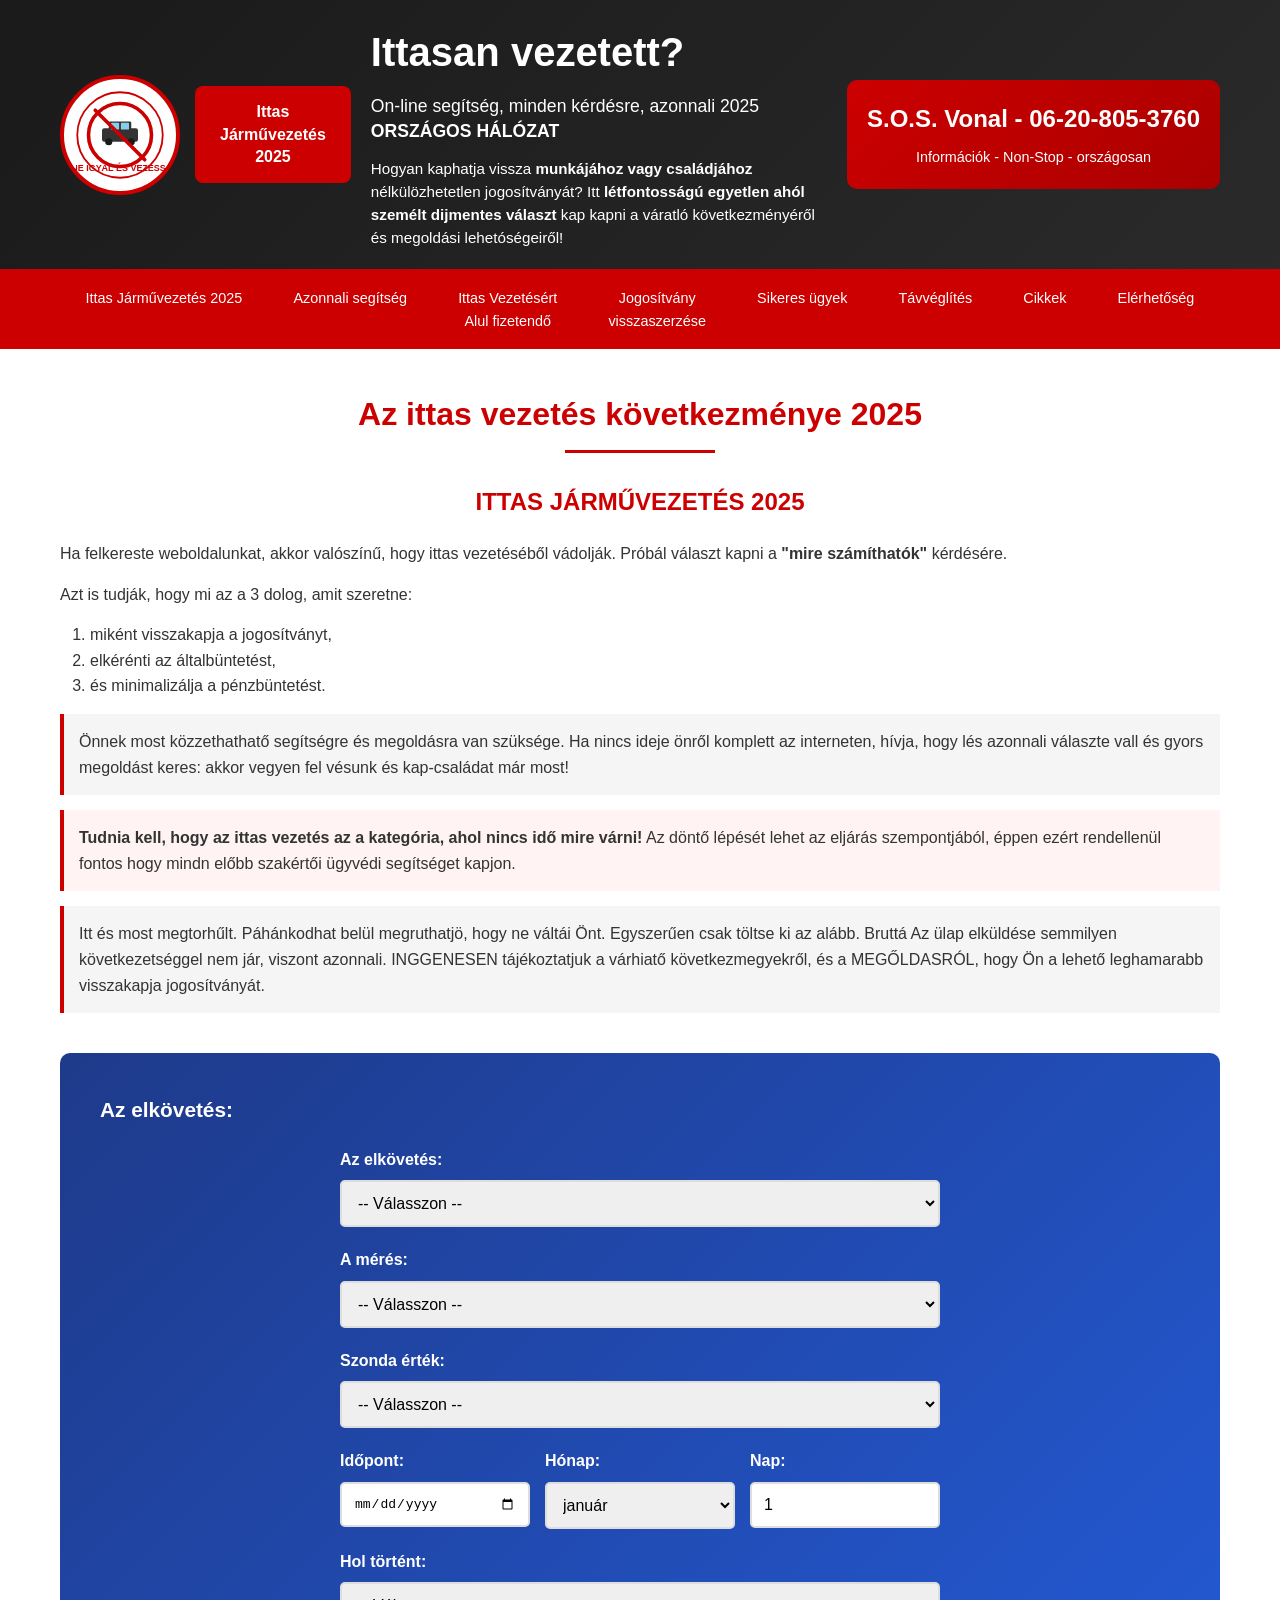
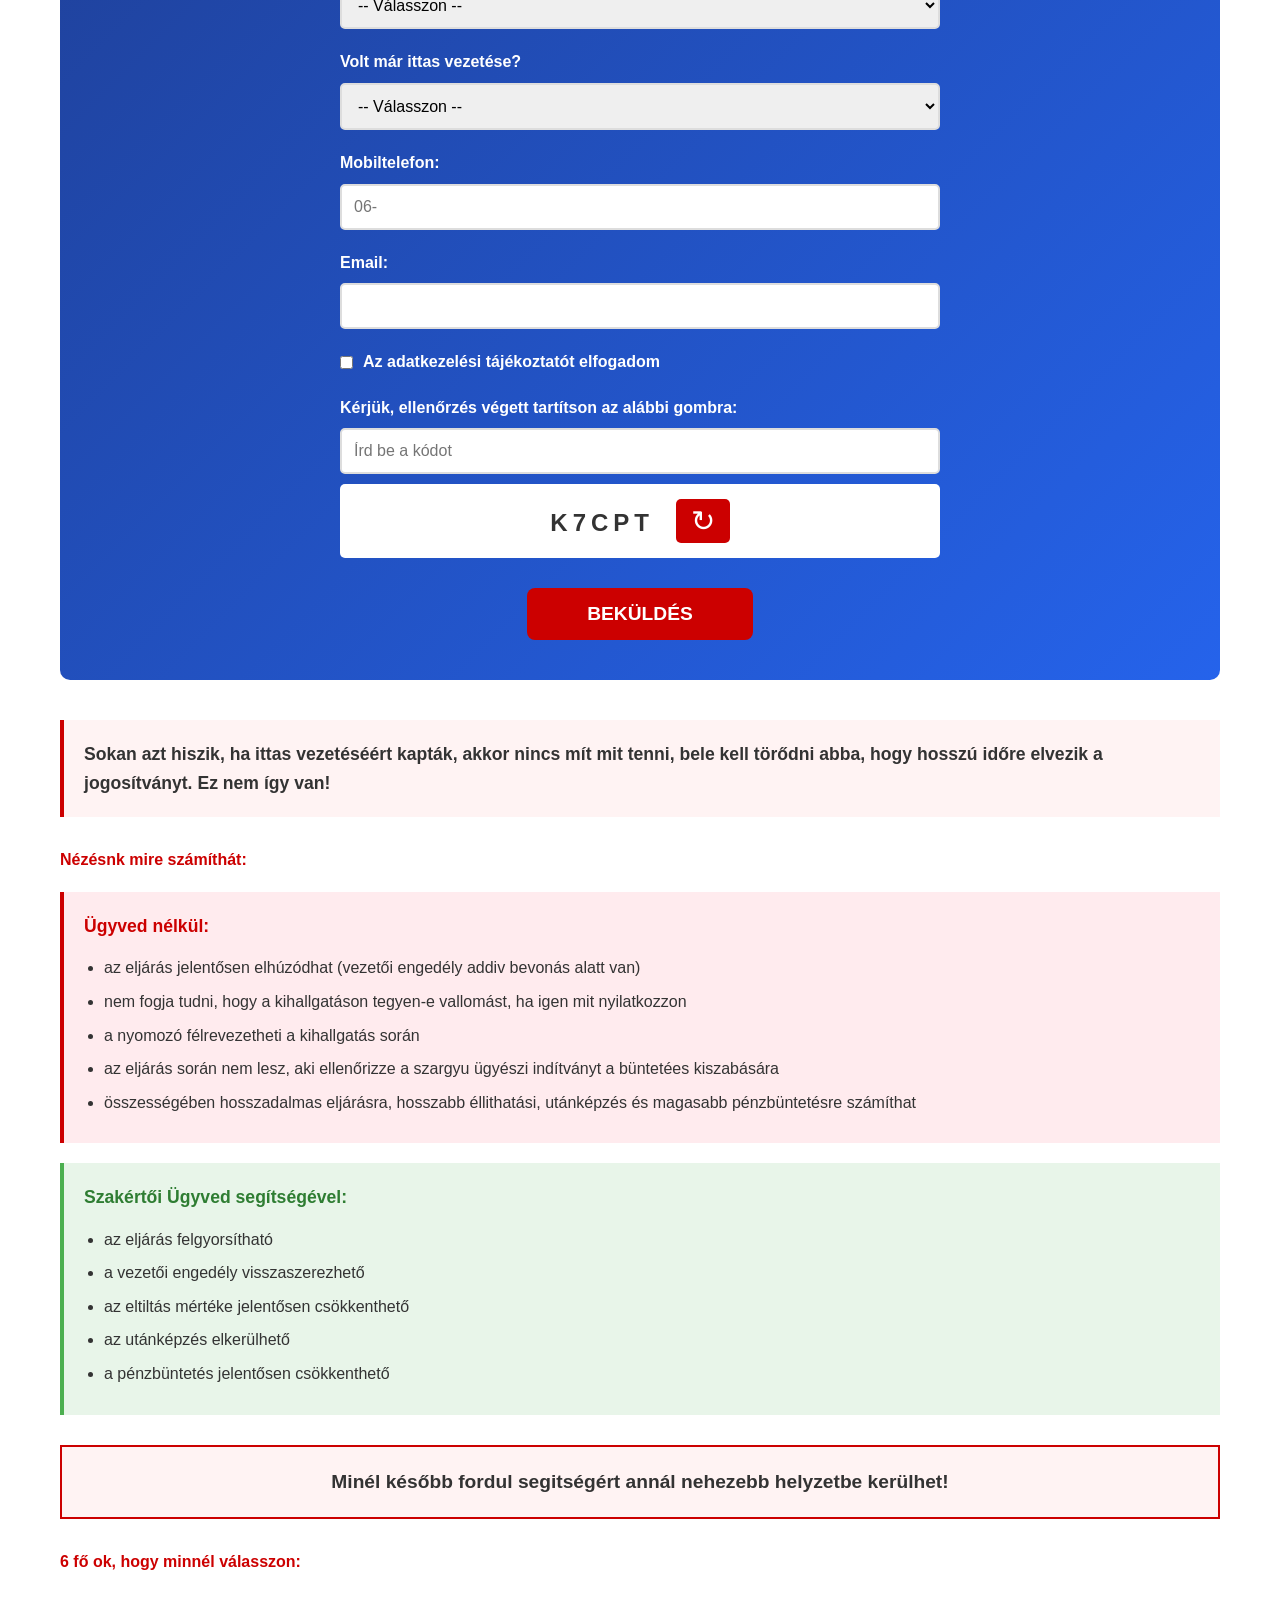
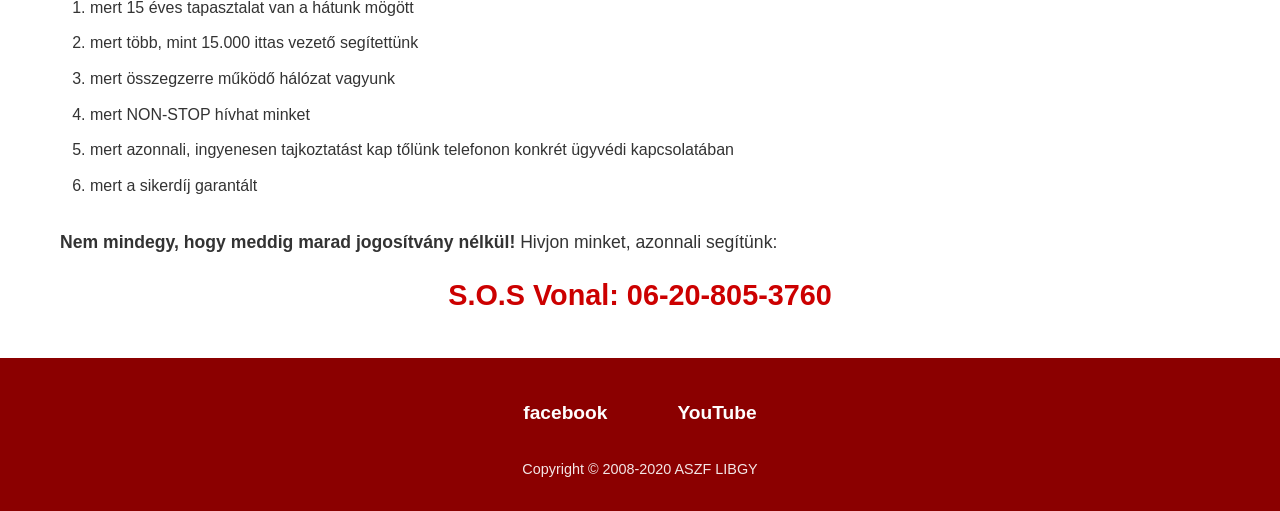
<file: awareness_website/index.html>
<!DOCTYPE html>
<html lang="hu">
<head>
    <meta charset="UTF-8">
    <meta name="viewport" content="width=device-width, initial-scale=1.0">
    <meta name="description" content="Ittasan vezetett? On-line segítség, minden kérdésre, azonnali 2025 ORSZÁGOS HÁLÓZAT">
    <title>Ittasan vezetett? - Azonnali segítség</title>
    <link rel="stylesheet" href="styles.css">
</head>
<body>
    <!-- Header Section -->
    <header class="main-header">
        <div class="container">
            <div class="header-content">
                <div class="logo-section">
                    <div class="logo-circle">
                        <img src="assets/logo.svg" alt="Ittasvezetes Logo" class="logo-img">
                    </div>
                    <div class="header-button">
                        <span class="button-text">Ittas<br>Járművezetés<br>2025</span>
                    </div>
                </div>
                <div class="header-info">
                    <h1>Ittasan vezetett?</h1>
                    <p class="subtitle">On-line segítség, minden kérdésre, azonnali 2025<br>
                    <strong>ORSZÁGOS HÁLÓZAT</strong></p>
                    <p class="description">
                        Hogyan kaphatja vissza <strong>munkájához vagy családjához</strong> nélkülözhetetlen jogosítványát? Itt <strong>létfontosságú egyetlen ahól személt dijmentes választ</strong> kap kapni a váratló következményéről és megoldási lehetóségeiről!
                    </p>
                </div>
                <div class="contact-box">
                    <div class="sos-phone">S.O.S. Vonal - 06-20-805-3760</div>
                    <div class="sos-info">Információk - Non-Stop - országosan</div>
                </div>
            </div>
        </div>
    </header>

    <!-- Navigation Menu -->
    <nav class="main-nav">
        <div class="container">
            <ul class="nav-menu">
                <li><a href="#jarmuvezetes">Ittas Járművezetés 2025</a></li>
                <li><a href="#azonnali">Azonnali segítség</a></li>
                <li><a href="#vezetes">Ittas Vezetésért<br>Alul fizetendő</a></li>
                <li><a href="#jogositvany">Jogosítvány<br>visszaszerzése</a></li>
                <li><a href="#sikeres">Sikeres ügyek</a></li>
                <li><a href="#tavveglites">Távvéglítés</a></li>
                <li><a href="#cikkek">Cikkek</a></li>
                <li><a href="#elerhetoseg">Elérhetőség</a></li>
            </ul>
        </div>
    </nav>

    <!-- Main Content -->
    <main class="main-content">
        <div class="container">
            <h2 class="main-title">Az ittas vezetés következménye 2025</h2>
            <div class="title-underline"></div>

            <section class="info-section">
                <h3 class="section-title">ITTAS JÁRMŰVEZETÉS 2025</h3>

                <p class="intro-text">
                    Ha felkereste weboldalunkat, akkor valószínű, hogy ittas vezetéséből vádolják. Próbál választ kapni a
                    <strong>"mire számíthatók"</strong> kérdésére.
                </p>

                <p>Azt is tudják, hogy mi az a 3 dolog, amit szeretne:</p>
                <ol class="main-list">
                    <li>miként visszakapja a jogosítványt,</li>
                    <li>elkérénti az általbüntetést,</li>
                    <li>és minimalizálja a pénzbüntetést.</li>
                </ol>

                <p class="important-note">
                    Önnek most közzethathatő segítségre és megoldásra van szüksége. Ha nincs ideje önről komplett az interneten,
                    hívja, hogy lés azonnali választe vall és gyors megoldást keres: akkor vegyen fel vésunk és kap-családat már most!
                </p>

                <p class="warning-text">
                    <strong>Tudnia kell, hogy az ittas vezetés az a kategória, ahol nincs idő mire várni!</strong>
                    Az döntő lépését lehet az eljárás szempontjából, éppen ezért rendellenül fontos hogy
                    mindn előbb szakértői ügyvédi segítséget kapjon.
                </p>

                <p class="decision-text">
                    Itt és most megtorhűlt. Páhánkodhat belül megruthatjö, hogy ne váltái Önt. Egyszerűen csak töltse ki az alább. Bruttá Az ülap elküldése semmilyen következetséggel nem jár, viszont azonnali. INGGENESEN tájékoztatjuk a várhiatő következmegyekről, és a MEGŐLDASRÓL, hogy Ön a lehető leghamarabb visszakapja jogosítványát.
                </p>
            </section>

            <!-- Contact Form -->
            <section class="form-section">
                <h3 class="form-title">Az elkövetés:</h3>

                <form id="contactForm" class="contact-form">
                    <div class="form-group">
                        <label for="offense">Az elkövetés:</label>
                        <select id="offense" name="offense" required>
                            <option value="">-- Válasszon --</option>
                            <option value="baleset-nelkul">Baleset nélkül</option>
                            <option value="balesettel">Balesettel</option>
                        </select>
                    </div>

                    <div class="form-group">
                        <label for="measurement">A mérés:</label>
                        <select id="measurement" name="measurement" required>
                            <option value="">-- Válasszon --</option>
                            <option value="szondaztatas">Szondáztatás</option>
                            <option value="vervizsgalat">Vérvizsgálat</option>
                            <option value="megtagadtam">Megtagadtam</option>
                        </select>
                    </div>

                    <div class="form-group">
                        <label for="rating">Szonda érték:</label>
                        <select id="rating" name="rating" required>
                            <option value="">-- Válasszon --</option>
                            <option value="0-0.5">0 - 0.5 mg/l</option>
                            <option value="0.5-0.8">0.5 - 0.8 mg/l</option>
                            <option value="0.8-1.2">0.8 - 1.2 mg/l</option>
                            <option value="1.2+">1.2+ mg/l</option>
                        </select>
                    </div>

                    <div class="form-row">
                        <div class="form-group half">
                            <label for="date">Időpont:</label>
                            <input type="date" id="date" name="date" required>
                        </div>
                        <div class="form-group half">
                            <label for="month">Hónap:</label>
                            <select id="month" name="month" required>
                                <option value="">január</option>
                                <option value="february">február</option>
                                <option value="march">március</option>
                                <option value="april">április</option>
                                <option value="may">május</option>
                                <option value="june">június</option>
                                <option value="july">július</option>
                                <option value="august">augusztus</option>
                                <option value="september">szeptember</option>
                                <option value="october">október</option>
                                <option value="november">november</option>
                                <option value="december">december</option>
                            </select>
                        </div>
                        <div class="form-group half">
                            <label for="day">Nap:</label>
                            <input type="number" id="day" name="day" min="1" max="31" value="1" required>
                        </div>
                    </div>

                    <div class="form-group">
                        <label for="location">Hol történt:</label>
                        <select id="location" name="location" required>
                            <option value="">-- Válasszon --</option>
                            <option value="budapest">Budapest</option>
                            <option value="pest">Pest megye</option>
                            <option value="other">Vidék</option>
                        </select>
                    </div>

                    <div class="form-group">
                        <label for="previous">Volt már ittas vezetése?</label>
                        <select id="previous" name="previous" required>
                            <option value="">-- Válasszon --</option>
                            <option value="nem">Nem</option>
                            <option value="igen">Igen</option>
                        </select>
                    </div>

                    <div class="form-group">
                        <label for="phone">Mobiltelefon:</label>
                        <input type="tel" id="phone" name="phone" placeholder="06-" required>
                    </div>

                    <div class="form-group">
                        <label for="email">Email:</label>
                        <input type="email" id="email" name="email" required>
                    </div>

                    <div class="form-group checkbox-group">
                        <label>
                            <input type="checkbox" id="consent" name="consent" required>
                            Az adatkezelési tájékoztatót elfogadom
                        </label>
                    </div>

                    <div class="form-group">
                        <label for="captcha">Kérjük, ellenőrzés végett tartítson az alábbi gombra:</label>
                        <input type="text" id="captcha" name="captcha" placeholder="Írd be a kódot" required>
                        <div class="captcha-box">
                            <span id="captchaCode">5A7K9</span>
                        </div>
                    </div>

                    <div class="form-submit">
                        <button type="submit" class="submit-btn">BEKÜLDÉS</button>
                    </div>
                </form>
            </section>

            <!-- Warning Section -->
            <section class="warning-section">
                <p class="warning-header">
                    <strong>Sokan azt hiszik, ha ittas vezetéséért kapták, akkor nincs mít mit tenni,
                    bele kell törődni abba, hogy hosszú időre elvezik a jogosítványt. Ez nem így van!</strong>
                </p>

                <h4 class="list-title">Nézésnk mire számíthát:</h4>

                <div class="consequences-box">
                    <h5>Ügyved nélkül:</h5>
                    <ul>
                        <li>az eljárás jelentősen elhúzódhat (vezetői engedély addiv bevonás alatt van)</li>
                        <li>nem fogja tudni, hogy a kihallgatáson tegyen-e vallomást, ha igen mit nyilatkozzon</li>
                        <li>a nyomozó félrevezetheti a kihallgatás során</li>
                        <li>az eljárás során nem lesz, aki ellenőrizze a szargyu ügyészi indítványt a büntetées kiszabására</li>
                        <li>összességében hosszadalmas eljárásra, hosszabb éllithatási, utánképzés és magasabb pénzbüntetésre számíthat</li>
                    </ul>
                </div>

                <div class="consequences-box specialized">
                    <h5>Szakértői Ügyved segítségével:</h5>
                    <ul>
                        <li>az eljárás felgyorsítható</li>
                        <li>a vezetői engedély visszaszerezhető</li>
                        <li>az eltiltás mértéke jelentősen csökkenthető</li>
                        <li>az utánképzés elkerülhető</li>
                        <li>a pénzbüntetés jelentősen csökkenthető</li>
                    </ul>
                </div>

                <p class="final-warning">
                    <strong>Minél később fordul segitségért annál nehezebb helyzetbe kerülhet!</strong>
                </p>

                <h4 class="reasons-title">6 fő ok, hogy minnél válasszon:</h4>
                <ol class="reasons-list">
                    <li>mert 15 éves tapasztalat van a hátunk mögött</li>
                    <li>mert több, mint 15.000 ittas vezető segítettünk</li>
                    <li>mert összegzerre működő hálózat vagyunk</li>
                    <li>mert NON-STOP hívhat minket</li>
                    <li>mert azonnali, ingyenesen tajkoztatást kap tőlünk telefonon konkrét ügyvédi kapcsolatában</li>
                    <li>mert a sikerdíj garantált</li>
                </ol>

                <p class="final-note">
                    <strong>Nem mindegy, hogy meddig marad jogosítvány nélkül!</strong> Hivjon minket, azonnali segítünk:
                </p>
                <p class="phone-number">S.O.S Vonal: 06-20-805-3760</p>
            </section>
        </div>
    </main>

    <!-- Footer -->
    <footer class="main-footer">
        <div class="container">
            <div class="social-media">
                <a href="#" class="social-link facebook">facebook</a>
                <a href="#" class="social-link youtube">YouTube</a>
            </div>
            <p class="copyright">Copyright © 2008-2020 ASZF LIBGY</p>
        </div>
    </footer>

    <script src="script.js"></script>
</body>
</html>
</file>
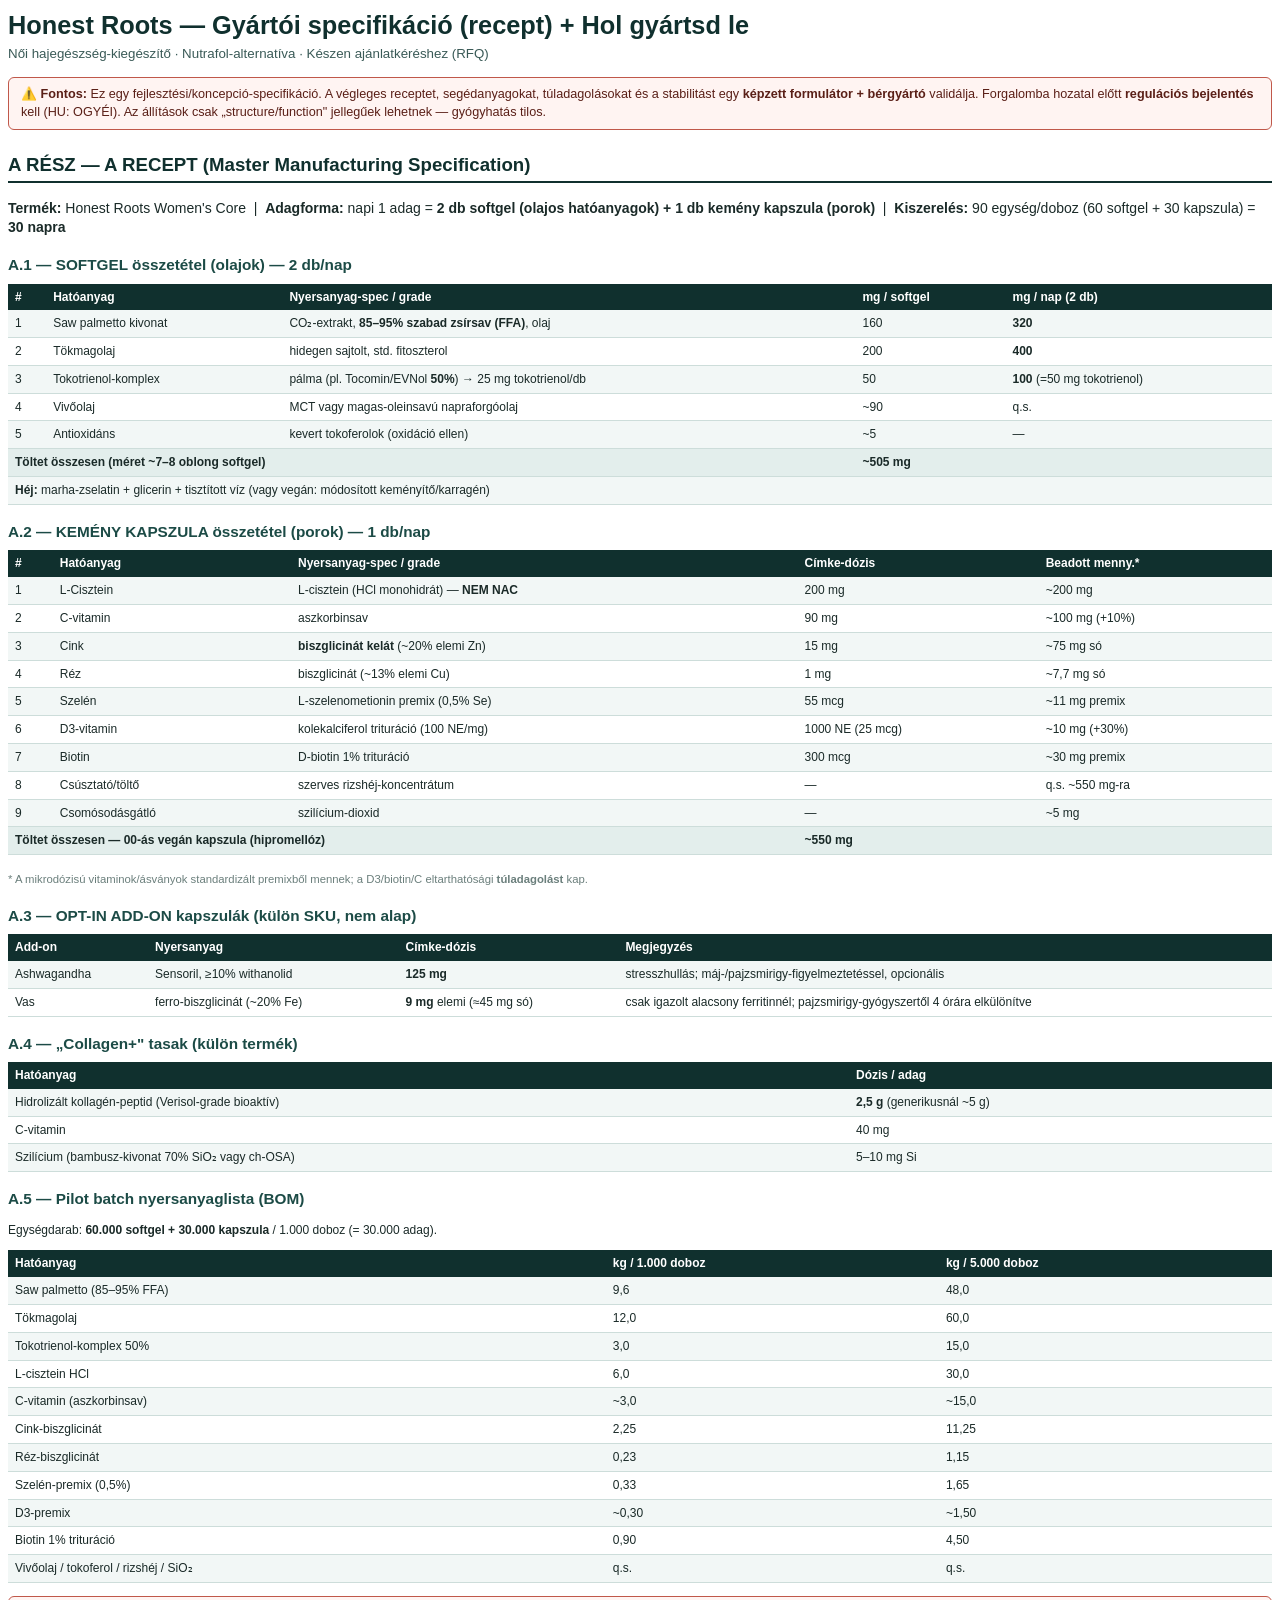
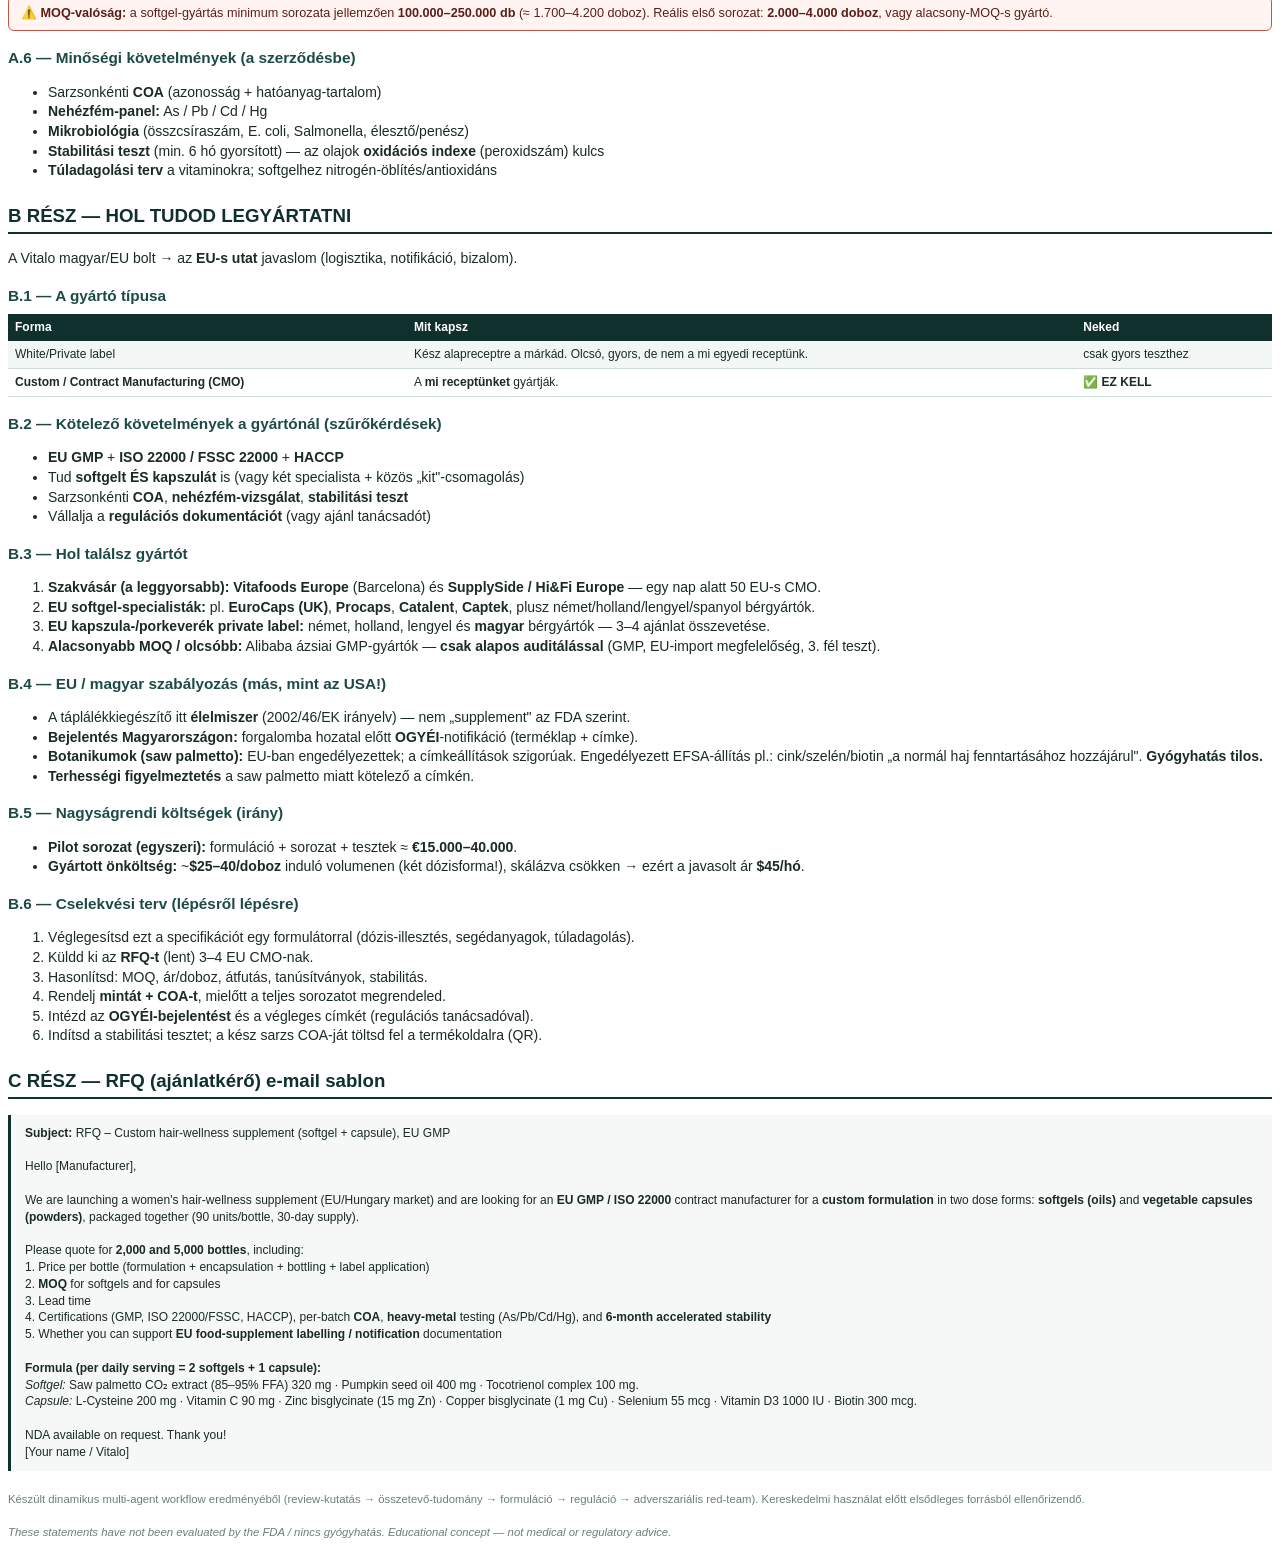
<file: honest_roots_recept.html>
<!DOCTYPE html>
<html lang="hu">
<head>
<meta charset="UTF-8">
<style>
  @page { margin: 1.6cm; }
  body { font-family: 'Liberation Sans', Arial, sans-serif; font-size: 10.5pt; color: #1a2a28; line-height: 1.4; }
  h1 { font-size: 19pt; color: #10302e; margin: 0 0 2px 0; }
  h2 { font-size: 14pt; color: #10302e; border-bottom: 2px solid #10302e; padding-bottom: 3px; margin-top: 22px; }
  h3 { font-size: 11.5pt; color: #1c4b46; margin-top: 16px; margin-bottom: 4px; }
  .sub { color: #3a5a57; font-size: 10pt; margin: 0 0 10px 0; }
  .warn { background: #fff4f2; border: 1px solid #c0584a; color: #5a1f17; padding: 8px 12px; border-radius: 6px; font-size: 9.5pt; }
  table { border-collapse: collapse; width: 100%; margin: 8px 0; font-size: 9pt; }
  th { background: #10302e; color: #fff; text-align: left; padding: 5px 7px; }
  td { border-bottom: 1px solid #cdddda; padding: 5px 7px; vertical-align: top; }
  tr:nth-child(even) td { background: #f2f7f6; }
  .tot td { font-weight: bold; background: #e3eeec !important; }
  code, .mono { font-family: 'Liberation Mono', monospace; font-size: 9pt; }
  .email { background: #f6f8f8; border-left: 3px solid #10302e; padding: 10px 14px; font-size: 9pt; }
  small { color: #6b7f7c; font-size: 8.5pt; }
  .disc { font-style: italic; color: #5a1f17; }
</style>
</head>
<body>

<h1>Honest Roots — Gyártói specifikáció (recept) + Hol gyártsd le</h1>
<p class="sub">Női hajegészség-kiegészítő · Nutrafol-alternatíva · Készen ajánlatkéréshez (RFQ)</p>

<p class="warn"><b>⚠️ Fontos:</b> Ez egy fejlesztési/koncepció-specifikáció. A végleges receptet, segédanyagokat, túladagolásokat és a stabilitást egy <b>képzett formulátor + bérgyártó</b> validálja. Forgalomba hozatal előtt <b>regulációs bejelentés</b> kell (HU: OGYÉI). Az állítások csak „structure/function" jellegűek lehetnek — gyógyhatás tilos.</p>

<h2>A RÉSZ — A RECEPT (Master Manufacturing Specification)</h2>
<p><b>Termék:</b> Honest Roots Women's Core &nbsp;|&nbsp; <b>Adagforma:</b> napi 1 adag = <b>2 db softgel (olajos hatóanyagok) + 1 db kemény kapszula (porok)</b> &nbsp;|&nbsp; <b>Kiszerelés:</b> 90 egység/doboz (60 softgel + 30 kapszula) = <b>30 napra</b></p>

<h3>A.1 — SOFTGEL összetétel (olajok) — 2 db/nap</h3>
<table>
<tr><th>#</th><th>Hatóanyag</th><th>Nyersanyag-spec / grade</th><th>mg / softgel</th><th>mg / nap (2 db)</th></tr>
<tr><td>1</td><td>Saw palmetto kivonat</td><td>CO₂-extrakt, <b>85–95% szabad zsírsav (FFA)</b>, olaj</td><td>160</td><td><b>320</b></td></tr>
<tr><td>2</td><td>Tökmagolaj</td><td>hidegen sajtolt, std. fitoszterol</td><td>200</td><td><b>400</b></td></tr>
<tr><td>3</td><td>Tokotrienol-komplex</td><td>pálma (pl. Tocomin/EVNol <b>50%</b>) → 25 mg tokotrienol/db</td><td>50</td><td><b>100</b> (=50 mg tokotrienol)</td></tr>
<tr><td>4</td><td>Vivőolaj</td><td>MCT vagy magas-oleinsavú napraforgóolaj</td><td>~90</td><td>q.s.</td></tr>
<tr><td>5</td><td>Antioxidáns</td><td>kevert tokoferolok (oxidáció ellen)</td><td>~5</td><td>—</td></tr>
<tr class="tot"><td colspan="3">Töltet összesen (méret ~7–8 oblong softgel)</td><td>~505 mg</td><td></td></tr>
<tr><td colspan="5"><b>Héj:</b> marha-zselatin + glicerin + tisztított víz (vagy vegán: módosított keményítő/karragén)</td></tr>
</table>

<h3>A.2 — KEMÉNY KAPSZULA összetétel (porok) — 1 db/nap</h3>
<table>
<tr><th>#</th><th>Hatóanyag</th><th>Nyersanyag-spec / grade</th><th>Címke-dózis</th><th>Beadott menny.*</th></tr>
<tr><td>1</td><td>L-Cisztein</td><td>L-cisztein (HCl monohidrát) — <b>NEM NAC</b></td><td>200 mg</td><td>~200 mg</td></tr>
<tr><td>2</td><td>C-vitamin</td><td>aszkorbinsav</td><td>90 mg</td><td>~100 mg (+10%)</td></tr>
<tr><td>3</td><td>Cink</td><td><b>biszglicinát kelát</b> (~20% elemi Zn)</td><td>15 mg</td><td>~75 mg só</td></tr>
<tr><td>4</td><td>Réz</td><td>biszglicinát (~13% elemi Cu)</td><td>1 mg</td><td>~7,7 mg só</td></tr>
<tr><td>5</td><td>Szelén</td><td>L-szelenometionin premix (0,5% Se)</td><td>55 mcg</td><td>~11 mg premix</td></tr>
<tr><td>6</td><td>D3-vitamin</td><td>kolekalciferol trituráció (100 NE/mg)</td><td>1000 NE (25 mcg)</td><td>~10 mg (+30%)</td></tr>
<tr><td>7</td><td>Biotin</td><td>D-biotin 1% trituráció</td><td>300 mcg</td><td>~30 mg premix</td></tr>
<tr><td>8</td><td>Csúsztató/töltő</td><td>szerves rizshéj-koncentrátum</td><td>—</td><td>q.s. ~550 mg-ra</td></tr>
<tr><td>9</td><td>Csomósodásgátló</td><td>szilícium-dioxid</td><td>—</td><td>~5 mg</td></tr>
<tr class="tot"><td colspan="3">Töltet összesen — 00-ás <b>vegán kapszula (hipromellóz)</b></td><td colspan="2">~550 mg</td></tr>
</table>
<p><small>* A mikrodózisú vitaminok/ásványok standardizált premixből mennek; a D3/biotin/C eltarthatósági <b>túladagolást</b> kap.</small></p>

<h3>A.3 — OPT-IN ADD-ON kapszulák (külön SKU, nem alap)</h3>
<table>
<tr><th>Add-on</th><th>Nyersanyag</th><th>Címke-dózis</th><th>Megjegyzés</th></tr>
<tr><td>Ashwagandha</td><td>Sensoril, ≥10% withanolid</td><td><b>125 mg</b></td><td>stresszhullás; máj-/pajzsmirigy-figyelmeztetéssel, opcionális</td></tr>
<tr><td>Vas</td><td>ferro-biszglicinát (~20% Fe)</td><td><b>9 mg</b> elemi (≈45 mg só)</td><td>csak igazolt alacsony ferritinnél; pajzsmirigy-gyógyszertől 4 órára elkülönítve</td></tr>
</table>

<h3>A.4 — „Collagen+" tasak (külön termék)</h3>
<table>
<tr><th>Hatóanyag</th><th>Dózis / adag</th></tr>
<tr><td>Hidrolizált kollagén-peptid (Verisol-grade bioaktív)</td><td><b>2,5 g</b> (generikusnál ~5 g)</td></tr>
<tr><td>C-vitamin</td><td>40 mg</td></tr>
<tr><td>Szilícium (bambusz-kivonat 70% SiO₂ vagy ch-OSA)</td><td>5–10 mg Si</td></tr>
</table>

<h3>A.5 — Pilot batch nyersanyaglista (BOM)</h3>
<p style="font-size:9pt;">Egységdarab: <b>60.000 softgel + 30.000 kapszula</b> / 1.000 doboz (= 30.000 adag).</p>
<table>
<tr><th>Hatóanyag</th><th>kg / 1.000 doboz</th><th>kg / 5.000 doboz</th></tr>
<tr><td>Saw palmetto (85–95% FFA)</td><td>9,6</td><td>48,0</td></tr>
<tr><td>Tökmagolaj</td><td>12,0</td><td>60,0</td></tr>
<tr><td>Tokotrienol-komplex 50%</td><td>3,0</td><td>15,0</td></tr>
<tr><td>L-cisztein HCl</td><td>6,0</td><td>30,0</td></tr>
<tr><td>C-vitamin (aszkorbinsav)</td><td>~3,0</td><td>~15,0</td></tr>
<tr><td>Cink-biszglicinát</td><td>2,25</td><td>11,25</td></tr>
<tr><td>Réz-biszglicinát</td><td>0,23</td><td>1,15</td></tr>
<tr><td>Szelén-premix (0,5%)</td><td>0,33</td><td>1,65</td></tr>
<tr><td>D3-premix</td><td>~0,30</td><td>~1,50</td></tr>
<tr><td>Biotin 1% trituráció</td><td>0,90</td><td>4,50</td></tr>
<tr><td>Vivőolaj / tokoferol / rizshéj / SiO₂</td><td>q.s.</td><td>q.s.</td></tr>
</table>
<p class="warn"><b>⚠️ MOQ-valóság:</b> a softgel-gyártás minimum sorozata jellemzően <b>100.000–250.000 db</b> (≈ 1.700–4.200 doboz). Reális első sorozat: <b>2.000–4.000 doboz</b>, vagy alacsony-MOQ-s gyártó.</p>

<h3>A.6 — Minőségi követelmények (a szerződésbe)</h3>
<ul>
<li>Sarzsonkénti <b>COA</b> (azonosság + hatóanyag-tartalom)</li>
<li><b>Nehézfém-panel:</b> As / Pb / Cd / Hg</li>
<li><b>Mikrobiológia</b> (összcsíraszám, E. coli, Salmonella, élesztő/penész)</li>
<li><b>Stabilitási teszt</b> (min. 6 hó gyorsított) — az olajok <b>oxidációs indexe</b> (peroxidszám) kulcs</li>
<li><b>Túladagolási terv</b> a vitaminokra; softgelhez nitrogén-öblítés/antioxidáns</li>
</ul>

<h2>B RÉSZ — HOL TUDOD LEGYÁRTATNI</h2>
<p>A Vitalo magyar/EU bolt → az <b>EU-s utat</b> javaslom (logisztika, notifikáció, bizalom).</p>

<h3>B.1 — A gyártó típusa</h3>
<table>
<tr><th>Forma</th><th>Mit kapsz</th><th>Neked</th></tr>
<tr><td>White/Private label</td><td>Kész alapreceptre a márkád. Olcsó, gyors, de nem a mi egyedi receptünk.</td><td>csak gyors teszthez</td></tr>
<tr><td><b>Custom / Contract Manufacturing (CMO)</b></td><td>A <b>mi receptünket</b> gyártják.</td><td><b>✅ EZ KELL</b></td></tr>
</table>

<h3>B.2 — Kötelező követelmények a gyártónál (szűrőkérdések)</h3>
<ul>
<li><b>EU GMP</b> + <b>ISO 22000 / FSSC 22000</b> + <b>HACCP</b></li>
<li>Tud <b>softgelt ÉS kapszulát</b> is (vagy két specialista + közös „kit"-csomagolás)</li>
<li>Sarzsonkénti <b>COA</b>, <b>nehézfém-vizsgálat</b>, <b>stabilitási teszt</b></li>
<li>Vállalja a <b>regulációs dokumentációt</b> (vagy ajánl tanácsadót)</li>
</ul>

<h3>B.3 — Hol találsz gyártót</h3>
<ol>
<li><b>Szakvásár (a leggyorsabb):</b> <b>Vitafoods Europe</b> (Barcelona) és <b>SupplySide / Hi&amp;Fi Europe</b> — egy nap alatt 50 EU-s CMO.</li>
<li><b>EU softgel-specialisták:</b> pl. <b>EuroCaps (UK)</b>, <b>Procaps</b>, <b>Catalent</b>, <b>Captek</b>, plusz német/holland/lengyel/spanyol bérgyártók.</li>
<li><b>EU kapszula-/porkeverék private label:</b> német, holland, lengyel és <b>magyar</b> bérgyártók — 3–4 ajánlat összevetése.</li>
<li><b>Alacsonyabb MOQ / olcsóbb:</b> Alibaba ázsiai GMP-gyártók — <b>csak alapos auditálással</b> (GMP, EU-import megfelelőség, 3. fél teszt).</li>
</ol>

<h3>B.4 — EU / magyar szabályozás (más, mint az USA!)</h3>
<ul>
<li>A táplálékkiegészítő itt <b>élelmiszer</b> (2002/46/EK irányelv) — nem „supplement" az FDA szerint.</li>
<li><b>Bejelentés Magyarországon:</b> forgalomba hozatal előtt <b>OGYÉI</b>-notifikáció (terméklap + címke).</li>
<li><b>Botanikumok (saw palmetto):</b> EU-ban engedélyezettek; a címkeállítások szigorúak. Engedélyezett EFSA-állítás pl.: cink/szelén/biotin „a normál haj fenntartásához hozzájárul". <b>Gyógyhatás tilos.</b></li>
<li><b>Terhességi figyelmeztetés</b> a saw palmetto miatt kötelező a címkén.</li>
</ul>

<h3>B.5 — Nagyságrendi költségek (irány)</h3>
<ul>
<li><b>Pilot sorozat (egyszeri):</b> formuláció + sorozat + tesztek ≈ <b>€15.000–40.000</b>.</li>
<li><b>Gyártott önköltség:</b> ~<b>$25–40/doboz</b> induló volumenen (két dózisforma!), skálázva csökken → ezért a javasolt ár <b>$45/hó</b>.</li>
</ul>

<h3>B.6 — Cselekvési terv (lépésről lépésre)</h3>
<ol>
<li>Véglegesítsd ezt a specifikációt egy formulátorral (dózis-illesztés, segédanyagok, túladagolás).</li>
<li>Küldd ki az <b>RFQ-t</b> (lent) 3–4 EU CMO-nak.</li>
<li>Hasonlítsd: MOQ, ár/doboz, átfutás, tanúsítványok, stabilitás.</li>
<li>Rendelj <b>mintát + COA-t</b>, mielőtt a teljes sorozatot megrendeled.</li>
<li>Intézd az <b>OGYÉI-bejelentést</b> és a végleges címkét (regulációs tanácsadóval).</li>
<li>Indítsd a stabilitási tesztet; a kész sarzs COA-ját töltsd fel a termékoldalra (QR).</li>
</ol>

<h2>C RÉSZ — RFQ (ajánlatkérő) e-mail sablon</h2>
<div class="email">
<b>Subject:</b> RFQ – Custom hair-wellness supplement (softgel + capsule), EU GMP<br><br>
Hello [Manufacturer],<br><br>
We are launching a women's hair-wellness supplement (EU/Hungary market) and are looking for an <b>EU GMP / ISO 22000</b> contract manufacturer for a <b>custom formulation</b> in two dose forms: <b>softgels (oils)</b> and <b>vegetable capsules (powders)</b>, packaged together (90 units/bottle, 30-day supply).<br><br>
Please quote for <b>2,000 and 5,000 bottles</b>, including:<br>
1. Price per bottle (formulation + encapsulation + bottling + label application)<br>
2. <b>MOQ</b> for softgels and for capsules<br>
3. Lead time<br>
4. Certifications (GMP, ISO 22000/FSSC, HACCP), per-batch <b>COA</b>, <b>heavy-metal</b> testing (As/Pb/Cd/Hg), and <b>6-month accelerated stability</b><br>
5. Whether you can support <b>EU food-supplement labelling / notification</b> documentation<br><br>
<b>Formula (per daily serving = 2 softgels + 1 capsule):</b><br>
<i>Softgel:</i> Saw palmetto CO₂ extract (85–95% FFA) 320 mg · Pumpkin seed oil 400 mg · Tocotrienol complex 100 mg.<br>
<i>Capsule:</i> L-Cysteine 200 mg · Vitamin C 90 mg · Zinc bisglycinate (15 mg Zn) · Copper bisglycinate (1 mg Cu) · Selenium 55 mcg · Vitamin D3 1000 IU · Biotin 300 mcg.<br><br>
NDA available on request. Thank you!<br>
[Your name / Vitalo]
</div>

<p style="margin-top:18px;"><small>Készült dinamikus multi-agent workflow eredményéből (review-kutatás → összetevő-tudomány → formuláció → reguláció → adverszariális red-team). Kereskedelmi használat előtt elsődleges forrásból ellenőrizendő.</small></p>
<p class="disc"><small>These statements have not been evaluated by the FDA / nincs gyógyhatás. Educational concept — not medical or regulatory advice.</small></p>

</body>
</html>
</file>
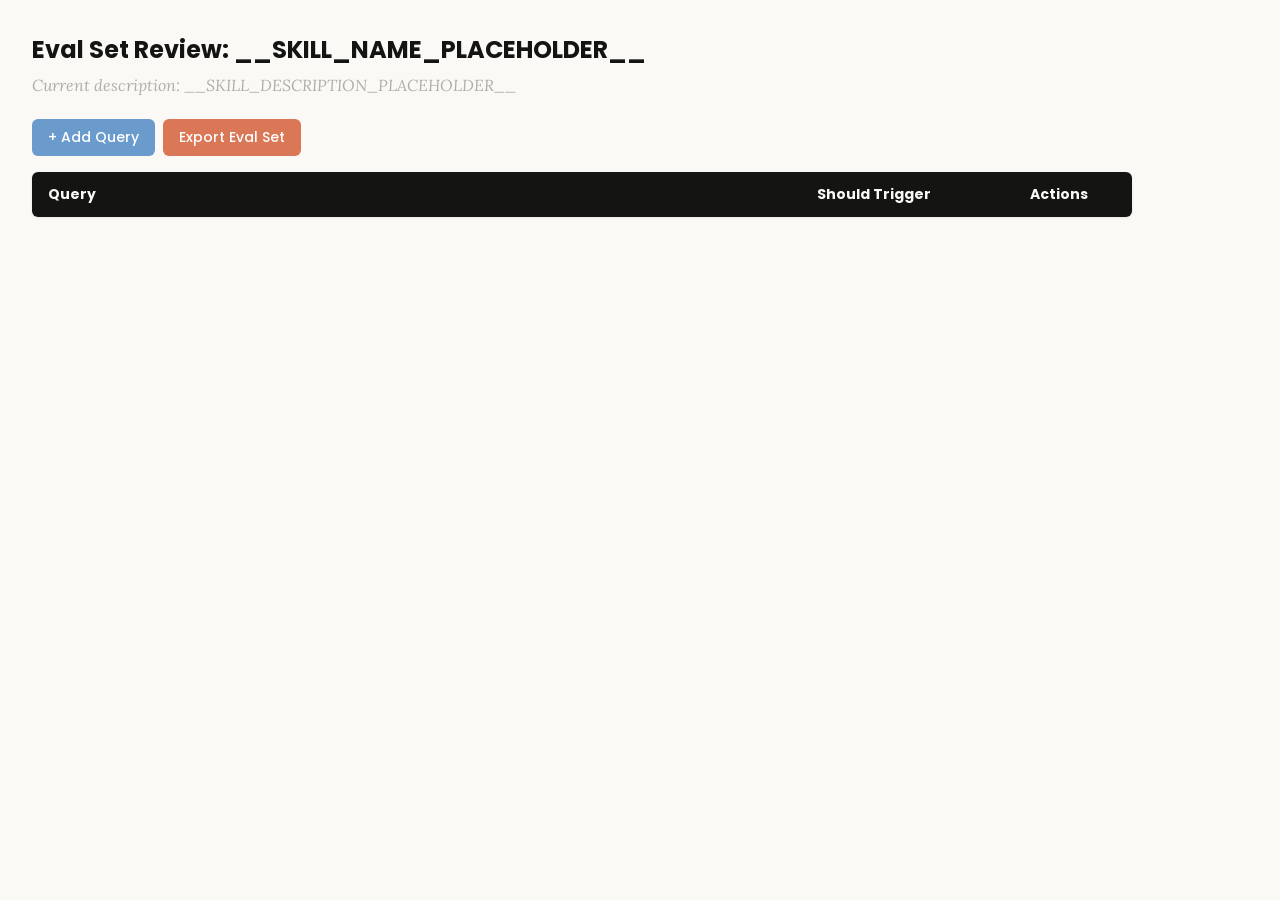
<file: .claude/skills/skill-creator/assets/eval_review.html>
<!DOCTYPE html>
<html lang="en">
<head>
  <meta charset="UTF-8">
  <meta name="viewport" content="width=device-width, initial-scale=1.0">
  <title>Eval Set Review - __SKILL_NAME_PLACEHOLDER__</title>
  <link rel="preconnect" href="https://fonts.googleapis.com">
  <link rel="preconnect" href="https://fonts.gstatic.com" crossorigin>
  <link href="https://fonts.googleapis.com/css2?family=Poppins:wght@500;600&family=Lora:wght@400;500&display=swap" rel="stylesheet">
  <style>
    * { box-sizing: border-box; margin: 0; padding: 0; }
    body { font-family: 'Lora', Georgia, serif; background: #faf9f5; padding: 2rem; color: #141413; }
    h1 { font-family: 'Poppins', sans-serif; margin-bottom: 0.5rem; font-size: 1.5rem; }
    .description { color: #b0aea5; margin-bottom: 1.5rem; font-style: italic; max-width: 900px; }
    .controls { margin-bottom: 1rem; display: flex; gap: 0.5rem; }
    .btn { font-family: 'Poppins', sans-serif; padding: 0.5rem 1rem; border: none; border-radius: 6px; cursor: pointer; font-size: 0.875rem; font-weight: 500; }
    .btn-add { background: #6a9bcc; color: white; }
    .btn-add:hover { background: #5889b8; }
    .btn-export { background: #d97757; color: white; }
    .btn-export:hover { background: #c4613f; }
    table { width: 100%; max-width: 1100px; border-collapse: collapse; background: white; border-radius: 6px; overflow: hidden; box-shadow: 0 1px 3px rgba(0,0,0,0.08); }
    th { font-family: 'Poppins', sans-serif; background: #141413; color: #faf9f5; padding: 0.75rem 1rem; text-align: left; font-size: 0.875rem; }
    td { padding: 0.75rem 1rem; border-bottom: 1px solid #e8e6dc; vertical-align: top; }
    tr:nth-child(even) td { background: #faf9f5; }
    tr:hover td { background: #f3f1ea; }
    .section-header td { background: #e8e6dc; font-family: 'Poppins', sans-serif; font-weight: 500; font-size: 0.8rem; color: #141413; text-transform: uppercase; letter-spacing: 0.05em; }
    .query-input { width: 100%; padding: 0.4rem; border: 1px solid #e8e6dc; border-radius: 4px; font-size: 0.875rem; font-family: 'Lora', Georgia, serif; resize: vertical; min-height: 60px; }
    .query-input:focus { outline: none; border-color: #d97757; box-shadow: 0 0 0 2px rgba(217,119,87,0.15); }
    .toggle { position: relative; display: inline-block; width: 44px; height: 24px; }
    .toggle input { opacity: 0; width: 0; height: 0; }
    .toggle .slider { position: absolute; inset: 0; background: #b0aea5; border-radius: 24px; cursor: pointer; transition: 0.2s; }
    .toggle .slider::before { content: ""; position: absolute; width: 18px; height: 18px; left: 3px; bottom: 3px; background: white; border-radius: 50%; transition: 0.2s; }
    .toggle input:checked + .slider { background: #d97757; }
    .toggle input:checked + .slider::before { transform: translateX(20px); }
    .btn-delete { background: #c44; color: white; padding: 0.3rem 0.6rem; border: none; border-radius: 4px; cursor: pointer; font-size: 0.75rem; font-family: 'Poppins', sans-serif; }
    .btn-delete:hover { background: #a33; }
    .summary { margin-top: 1rem; color: #b0aea5; font-size: 0.875rem; }
  </style>
</head>
<body>
  <h1>Eval Set Review: <span id="skill-name">__SKILL_NAME_PLACEHOLDER__</span></h1>
  <p class="description">Current description: <span id="skill-desc">__SKILL_DESCRIPTION_PLACEHOLDER__</span></p>

  <div class="controls">
    <button class="btn btn-add" onclick="addRow()">+ Add Query</button>
    <button class="btn btn-export" onclick="exportEvalSet()">Export Eval Set</button>
  </div>

  <table>
    <thead>
      <tr>
        <th style="width:65%">Query</th>
        <th style="width:18%">Should Trigger</th>
        <th style="width:10%">Actions</th>
      </tr>
    </thead>
    <tbody id="eval-body"></tbody>
  </table>

  <p class="summary" id="summary"></p>

  <script>
    const EVAL_DATA = __EVAL_DATA_PLACEHOLDER__;

    let evalItems = [...EVAL_DATA];

    function render() {
      const tbody = document.getElementById('eval-body');
      tbody.innerHTML = '';

      // Sort: should-trigger first, then should-not-trigger
      const sorted = evalItems
        .map((item, origIdx) => ({ ...item, origIdx }))
        .sort((a, b) => (b.should_trigger ? 1 : 0) - (a.should_trigger ? 1 : 0));

      let lastGroup = null;
      sorted.forEach(item => {
        const group = item.should_trigger ? 'trigger' : 'no-trigger';
        if (group !== lastGroup) {
          const headerRow = document.createElement('tr');
          headerRow.className = 'section-header';
          headerRow.innerHTML = `<td colspan="3">${item.should_trigger ? 'Should Trigger' : 'Should NOT Trigger'}</td>`;
          tbody.appendChild(headerRow);
          lastGroup = group;
        }

        const idx = item.origIdx;
        const tr = document.createElement('tr');
        tr.innerHTML = `
          <td><textarea class="query-input" onchange="updateQuery(${idx}, this.value)">${escapeHtml(item.query)}</textarea></td>
          <td>
            <label class="toggle">
              <input type="checkbox" ${item.should_trigger ? 'checked' : ''} onchange="updateTrigger(${idx}, this.checked)">
              <span class="slider"></span>
            </label>
            <span style="margin-left:8px;font-size:0.8rem;color:#b0aea5">${item.should_trigger ? 'Yes' : 'No'}</span>
          </td>
          <td><button class="btn-delete" onclick="deleteRow(${idx})">Delete</button></td>
        `;
        tbody.appendChild(tr);
      });
      updateSummary();
    }

    function escapeHtml(text) {
      const div = document.createElement('div');
      div.textContent = text;
      return div.innerHTML;
    }

    function updateQuery(idx, value) { evalItems[idx].query = value; updateSummary(); }
    function updateTrigger(idx, value) { evalItems[idx].should_trigger = value; render(); }
    function deleteRow(idx) { evalItems.splice(idx, 1); render(); }

    function addRow() {
      evalItems.push({ query: '', should_trigger: true });
      render();
      const inputs = document.querySelectorAll('.query-input');
      inputs[inputs.length - 1].focus();
    }

    function updateSummary() {
      const trigger = evalItems.filter(i => i.should_trigger).length;
      const noTrigger = evalItems.filter(i => !i.should_trigger).length;
      document.getElementById('summary').textContent =
        `${evalItems.length} queries total: ${trigger} should trigger, ${noTrigger} should not trigger`;
    }

    function exportEvalSet() {
      const valid = evalItems.filter(i => i.query.trim() !== '');
      const data = valid.map(i => ({ query: i.query.trim(), should_trigger: i.should_trigger }));
      const blob = new Blob([JSON.stringify(data, null, 2)], { type: 'application/json' });
      const url = URL.createObjectURL(blob);
      const a = document.createElement('a');
      a.href = url;
      a.download = 'eval_set.json';
      document.body.appendChild(a);
      a.click();
      document.body.removeChild(a);
      URL.revokeObjectURL(url);
    }

    render();
  </script>
</body>
</html>
</file>
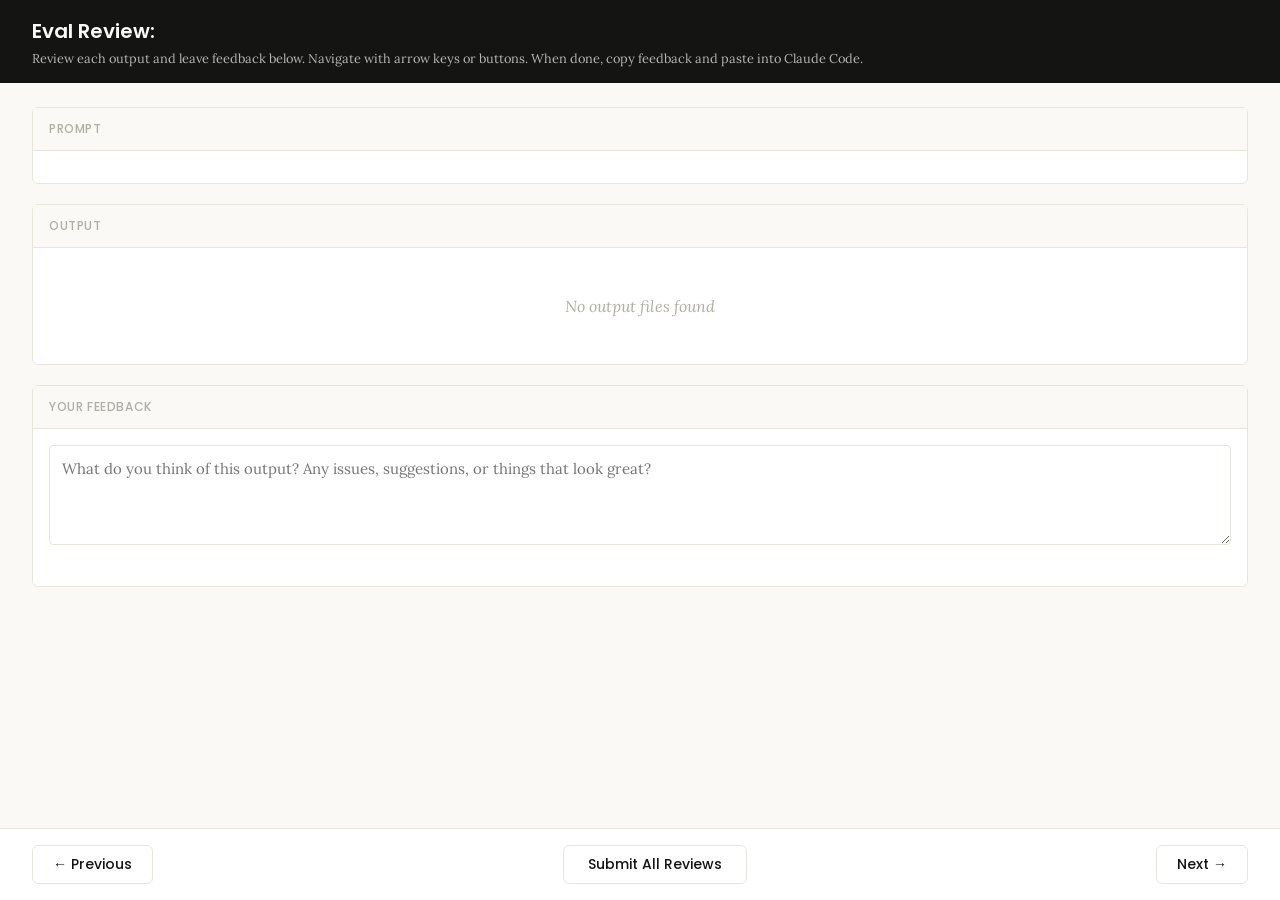
<file: .claude/skills/skill-creator/eval-viewer/viewer.html>
<!DOCTYPE html>
<html lang="en">
<head>
  <meta charset="UTF-8">
  <meta name="viewport" content="width=device-width, initial-scale=1.0">
  <title>Eval Review</title>
  <link rel="preconnect" href="https://fonts.googleapis.com">
  <link rel="preconnect" href="https://fonts.gstatic.com" crossorigin>
  <link href="https://fonts.googleapis.com/css2?family=Poppins:wght@500;600&family=Lora:wght@400;500&display=swap" rel="stylesheet">
  <script src="https://cdn.sheetjs.com/xlsx-0.20.3/package/dist/xlsx.full.min.js" integrity="sha384-EnyY0/GSHQGSxSgMwaIPzSESbqoOLSexfnSMN2AP+39Ckmn92stwABZynq1JyzdT" crossorigin="anonymous"></script>
  <style>
    :root {
      --bg: #faf9f5;
      --surface: #ffffff;
      --border: #e8e6dc;
      --text: #141413;
      --text-muted: #b0aea5;
      --accent: #d97757;
      --accent-hover: #c4613f;
      --green: #788c5d;
      --green-bg: #eef2e8;
      --red: #c44;
      --red-bg: #fceaea;
      --header-bg: #141413;
      --header-text: #faf9f5;
      --radius: 6px;
    }

    * { box-sizing: border-box; margin: 0; padding: 0; }

    body {
      font-family: 'Lora', Georgia, serif;
      background: var(--bg);
      color: var(--text);
      height: 100vh;
      display: flex;
      flex-direction: column;
    }

    /* ---- Header ---- */
    .header {
      background: var(--header-bg);
      color: var(--header-text);
      padding: 1rem 2rem;
      display: flex;
      justify-content: space-between;
      align-items: center;
      flex-shrink: 0;
    }
    .header h1 {
      font-family: 'Poppins', sans-serif;
      font-size: 1.25rem;
      font-weight: 600;
    }
    .header .instructions {
      font-size: 0.8rem;
      opacity: 0.7;
      margin-top: 0.25rem;
    }
    .header .progress {
      font-size: 0.875rem;
      opacity: 0.8;
      text-align: right;
    }

    /* ---- Main content ---- */
    .main {
      flex: 1;
      overflow-y: auto;
      padding: 1.5rem 2rem;
      display: flex;
      flex-direction: column;
      gap: 1.25rem;
    }

    /* ---- Sections ---- */
    .section {
      background: var(--surface);
      border: 1px solid var(--border);
      border-radius: var(--radius);
      flex-shrink: 0;
    }
    .section-header {
      font-family: 'Poppins', sans-serif;
      padding: 0.75rem 1rem;
      font-size: 0.75rem;
      font-weight: 500;
      text-transform: uppercase;
      letter-spacing: 0.05em;
      color: var(--text-muted);
      border-bottom: 1px solid var(--border);
      background: var(--bg);
    }
    .section-body {
      padding: 1rem;
    }

    /* ---- Config badge ---- */
    .config-badge {
      display: inline-block;
      padding: 0.2rem 0.625rem;
      border-radius: 9999px;
      font-family: 'Poppins', sans-serif;
      font-size: 0.6875rem;
      font-weight: 600;
      text-transform: uppercase;
      letter-spacing: 0.03em;
      margin-left: 0.75rem;
      vertical-align: middle;
    }
    .config-badge.config-primary {
      background: rgba(33, 150, 243, 0.12);
      color: #1976d2;
    }
    .config-badge.config-baseline {
      background: rgba(255, 193, 7, 0.15);
      color: #f57f17;
    }

    /* ---- Prompt ---- */
    .prompt-text {
      white-space: pre-wrap;
      font-size: 0.9375rem;
      line-height: 1.6;
    }

    /* ---- Outputs ---- */
    .output-file {
      border: 1px solid var(--border);
      border-radius: var(--radius);
      overflow: hidden;
    }
    .output-file + .output-file {
      margin-top: 1rem;
    }
    .output-file-header {
      padding: 0.5rem 0.75rem;
      font-size: 0.8rem;
      font-weight: 600;
      color: var(--text-muted);
      background: var(--bg);
      border-bottom: 1px solid var(--border);
      font-family: 'SF Mono', SFMono-Regular, Consolas, 'Liberation Mono', Menlo, monospace;
      display: flex;
      justify-content: space-between;
      align-items: center;
    }
    .output-file-header .dl-btn {
      font-size: 0.7rem;
      color: var(--accent);
      text-decoration: none;
      cursor: pointer;
      font-family: -apple-system, BlinkMacSystemFont, 'Segoe UI', sans-serif;
      font-weight: 500;
      opacity: 0.8;
    }
    .output-file-header .dl-btn:hover {
      opacity: 1;
      text-decoration: underline;
    }
    .output-file-content {
      padding: 0.75rem;
      overflow-x: auto;
    }
    .output-file-content pre {
      font-size: 0.8125rem;
      line-height: 1.5;
      white-space: pre-wrap;
      word-break: break-word;
      font-family: 'SF Mono', SFMono-Regular, Consolas, 'Liberation Mono', Menlo, monospace;
    }
    .output-file-content img {
      max-width: 100%;
      height: auto;
      border-radius: 4px;
    }
    .output-file-content iframe {
      width: 100%;
      height: 600px;
      border: none;
    }
    .output-file-content table {
      border-collapse: collapse;
      font-size: 0.8125rem;
      width: 100%;
    }
    .output-file-content table td,
    .output-file-content table th {
      border: 1px solid var(--border);
      padding: 0.375rem 0.5rem;
      text-align: left;
    }
    .output-file-content table th {
      background: var(--bg);
      font-weight: 600;
    }
    .output-file-content .download-link {
      display: inline-flex;
      align-items: center;
      gap: 0.5rem;
      padding: 0.5rem 1rem;
      background: var(--bg);
      border: 1px solid var(--border);
      border-radius: 4px;
      color: var(--accent);
      text-decoration: none;
      font-size: 0.875rem;
      cursor: pointer;
    }
    .output-file-content .download-link:hover {
      background: var(--border);
    }
    .empty-state {
      color: var(--text-muted);
      font-style: italic;
      padding: 2rem;
      text-align: center;
    }

    /* ---- Feedback ---- */
    .prev-feedback {
      background: var(--bg);
      border: 1px solid var(--border);
      border-radius: 4px;
      padding: 0.625rem 0.75rem;
      margin-top: 0.75rem;
      font-size: 0.8125rem;
      color: var(--text-muted);
      line-height: 1.5;
    }
    .prev-feedback-label {
      font-size: 0.7rem;
      font-weight: 600;
      text-transform: uppercase;
      letter-spacing: 0.04em;
      margin-bottom: 0.25rem;
      color: var(--text-muted);
    }
    .feedback-textarea {
      width: 100%;
      min-height: 100px;
      padding: 0.75rem;
      border: 1px solid var(--border);
      border-radius: 4px;
      font-family: inherit;
      font-size: 0.9375rem;
      line-height: 1.5;
      resize: vertical;
      color: var(--text);
    }
    .feedback-textarea:focus {
      outline: none;
      border-color: var(--accent);
      box-shadow: 0 0 0 3px rgba(37, 99, 235, 0.1);
    }
    .feedback-status {
      font-size: 0.75rem;
      color: var(--text-muted);
      margin-top: 0.5rem;
      min-height: 1.1em;
    }

    /* ---- Grades (collapsible) ---- */
    .grades-toggle {
      display: flex;
      align-items: center;
      cursor: pointer;
      user-select: none;
    }
    .grades-toggle:hover {
      color: var(--accent);
    }
    .grades-toggle .arrow {
      margin-right: 0.5rem;
      transition: transform 0.15s;
      font-size: 0.75rem;
    }
    .grades-toggle .arrow.open {
      transform: rotate(90deg);
    }
    .grades-content {
      display: none;
      margin-top: 0.75rem;
    }
    .grades-content.open {
      display: block;
    }
    .grades-summary {
      font-size: 0.875rem;
      margin-bottom: 0.75rem;
      display: flex;
      align-items: center;
      gap: 0.5rem;
    }
    .grade-badge {
      display: inline-block;
      padding: 0.125rem 0.5rem;
      border-radius: 9999px;
      font-size: 0.75rem;
      font-weight: 600;
    }
    .grade-pass { background: var(--green-bg); color: var(--green); }
    .grade-fail { background: var(--red-bg); color: var(--red); }
    .assertion-list {
      list-style: none;
    }
    .assertion-item {
      padding: 0.625rem 0;
      border-bottom: 1px solid var(--border);
      font-size: 0.8125rem;
    }
    .assertion-item:last-child { border-bottom: none; }
    .assertion-status {
      font-weight: 600;
      margin-right: 0.5rem;
    }
    .assertion-status.pass { color: var(--green); }
    .assertion-status.fail { color: var(--red); }
    .assertion-evidence {
      color: var(--text-muted);
      font-size: 0.75rem;
      margin-top: 0.25rem;
      padding-left: 1.5rem;
    }

    /* ---- View tabs ---- */
    .view-tabs {
      display: flex;
      gap: 0;
      padding: 0 2rem;
      background: var(--bg);
      border-bottom: 1px solid var(--border);
      flex-shrink: 0;
    }
    .view-tab {
      font-family: 'Poppins', sans-serif;
      padding: 0.625rem 1.25rem;
      font-size: 0.8125rem;
      font-weight: 500;
      cursor: pointer;
      border: none;
      background: none;
      color: var(--text-muted);
      border-bottom: 2px solid transparent;
      transition: all 0.15s;
    }
    .view-tab:hover { color: var(--text); }
    .view-tab.active {
      color: var(--accent);
      border-bottom-color: var(--accent);
    }
    .view-panel { display: none; }
    .view-panel.active { display: flex; flex-direction: column; flex: 1; overflow: hidden; }

    /* ---- Benchmark view ---- */
    .benchmark-view {
      padding: 1.5rem 2rem;
      overflow-y: auto;
      flex: 1;
    }
    .benchmark-table {
      border-collapse: collapse;
      background: var(--surface);
      border: 1px solid var(--border);
      border-radius: var(--radius);
      font-size: 0.8125rem;
      width: 100%;
      margin-bottom: 1.5rem;
    }
    .benchmark-table th, .benchmark-table td {
      padding: 0.625rem 0.75rem;
      text-align: left;
      border: 1px solid var(--border);
    }
    .benchmark-table th {
      font-family: 'Poppins', sans-serif;
      background: var(--header-bg);
      color: var(--header-text);
      font-weight: 500;
      font-size: 0.75rem;
      text-transform: uppercase;
      letter-spacing: 0.04em;
    }
    .benchmark-table tr:hover { background: var(--bg); }
    .benchmark-table tr.benchmark-row-with { background: rgba(33, 150, 243, 0.06); }
    .benchmark-table tr.benchmark-row-without { background: rgba(255, 193, 7, 0.06); }
    .benchmark-table tr.benchmark-row-with:hover { background: rgba(33, 150, 243, 0.12); }
    .benchmark-table tr.benchmark-row-without:hover { background: rgba(255, 193, 7, 0.12); }
    .benchmark-table tr.benchmark-row-avg { font-weight: 600; border-top: 2px solid var(--border); }
    .benchmark-table tr.benchmark-row-avg.benchmark-row-with { background: rgba(33, 150, 243, 0.12); }
    .benchmark-table tr.benchmark-row-avg.benchmark-row-without { background: rgba(255, 193, 7, 0.12); }
    .benchmark-delta-positive { color: var(--green); font-weight: 600; }
    .benchmark-delta-negative { color: var(--red); font-weight: 600; }
    .benchmark-notes {
      background: var(--surface);
      border: 1px solid var(--border);
      border-radius: var(--radius);
      padding: 1rem;
    }
    .benchmark-notes h3 {
      font-family: 'Poppins', sans-serif;
      font-size: 0.875rem;
      margin-bottom: 0.75rem;
    }
    .benchmark-notes ul {
      list-style: disc;
      padding-left: 1.25rem;
    }
    .benchmark-notes li {
      font-size: 0.8125rem;
      line-height: 1.6;
      margin-bottom: 0.375rem;
    }
    .benchmark-empty {
      color: var(--text-muted);
      font-style: italic;
      text-align: center;
      padding: 3rem;
    }

    /* ---- Navigation ---- */
    .nav {
      display: flex;
      justify-content: space-between;
      align-items: center;
      padding: 1rem 2rem;
      border-top: 1px solid var(--border);
      background: var(--surface);
      flex-shrink: 0;
    }
    .nav-btn {
      font-family: 'Poppins', sans-serif;
      padding: 0.5rem 1.25rem;
      border: 1px solid var(--border);
      border-radius: var(--radius);
      background: var(--surface);
      cursor: pointer;
      font-size: 0.875rem;
      font-weight: 500;
      color: var(--text);
      transition: all 0.15s;
    }
    .nav-btn:hover:not(:disabled) {
      background: var(--bg);
      border-color: var(--text-muted);
    }
    .nav-btn:disabled {
      opacity: 0.4;
      cursor: not-allowed;
    }
    .done-btn {
      font-family: 'Poppins', sans-serif;
      padding: 0.5rem 1.5rem;
      border: 1px solid var(--border);
      border-radius: var(--radius);
      background: var(--surface);
      color: var(--text);
      cursor: pointer;
      font-size: 0.875rem;
      font-weight: 500;
      transition: all 0.15s;
    }
    .done-btn:hover {
      background: var(--bg);
      border-color: var(--text-muted);
    }
    .done-btn.ready {
      border: none;
      background: var(--accent);
      color: white;
      font-weight: 600;
    }
    .done-btn.ready:hover {
      background: var(--accent-hover);
    }
    /* ---- Done overlay ---- */
    .done-overlay {
      display: none;
      position: fixed;
      inset: 0;
      background: rgba(0, 0, 0, 0.5);
      z-index: 100;
      justify-content: center;
      align-items: center;
    }
    .done-overlay.visible {
      display: flex;
    }
    .done-card {
      background: var(--surface);
      border-radius: 12px;
      padding: 2rem 3rem;
      text-align: center;
      box-shadow: 0 20px 60px rgba(0, 0, 0, 0.3);
      max-width: 500px;
    }
    .done-card h2 {
      font-size: 1.5rem;
      margin-bottom: 0.5rem;
    }
    .done-card p {
      color: var(--text-muted);
      margin-bottom: 1.5rem;
      line-height: 1.5;
    }
    .done-card .btn-row {
      display: flex;
      gap: 0.5rem;
      justify-content: center;
    }
    .done-card button {
      padding: 0.5rem 1.25rem;
      border: 1px solid var(--border);
      border-radius: var(--radius);
      background: var(--surface);
      cursor: pointer;
      font-size: 0.875rem;
    }
    .done-card button:hover {
      background: var(--bg);
    }
    /* ---- Toast ---- */
    .toast {
      position: fixed;
      bottom: 5rem;
      left: 50%;
      transform: translateX(-50%);
      background: var(--header-bg);
      color: var(--header-text);
      padding: 0.625rem 1.25rem;
      border-radius: var(--radius);
      font-size: 0.875rem;
      opacity: 0;
      transition: opacity 0.3s;
      pointer-events: none;
      z-index: 200;
    }
    .toast.visible {
      opacity: 1;
    }
  </style>
</head>
<body>
  <div id="app" style="height:100vh; display:flex; flex-direction:column;">
    <div class="header">
      <div>
        <h1>Eval Review: <span id="skill-name"></span></h1>
        <div class="instructions">Review each output and leave feedback below. Navigate with arrow keys or buttons. When done, copy feedback and paste into Claude Code.</div>
      </div>
      <div class="progress" id="progress"></div>
    </div>

    <!-- View tabs (only shown when benchmark data exists) -->
    <div class="view-tabs" id="view-tabs" style="display:none;">
      <button class="view-tab active" onclick="switchView('outputs')">Outputs</button>
      <button class="view-tab" onclick="switchView('benchmark')">Benchmark</button>
    </div>

    <!-- Outputs panel (qualitative review) -->
    <div class="view-panel active" id="panel-outputs">
    <div class="main">
      <!-- Prompt -->
      <div class="section">
        <div class="section-header">Prompt <span class="config-badge" id="config-badge" style="display:none;"></span></div>
        <div class="section-body">
          <div class="prompt-text" id="prompt-text"></div>
        </div>
      </div>

      <!-- Outputs -->
      <div class="section">
        <div class="section-header">Output</div>
        <div class="section-body" id="outputs-body">
          <div class="empty-state">No output files found</div>
        </div>
      </div>

      <!-- Previous Output (collapsible) -->
      <div class="section" id="prev-outputs-section" style="display:none;">
        <div class="section-header">
          <div class="grades-toggle" onclick="togglePrevOutputs()">
            <span class="arrow" id="prev-outputs-arrow">&#9654;</span>
            Previous Output
          </div>
        </div>
        <div class="grades-content" id="prev-outputs-content"></div>
      </div>

      <!-- Grades (collapsible) -->
      <div class="section" id="grades-section" style="display:none;">
        <div class="section-header">
          <div class="grades-toggle" onclick="toggleGrades()">
            <span class="arrow" id="grades-arrow">&#9654;</span>
            Formal Grades
          </div>
        </div>
        <div class="grades-content" id="grades-content"></div>
      </div>

      <!-- Feedback -->
      <div class="section">
        <div class="section-header">Your Feedback</div>
        <div class="section-body">
          <textarea
            class="feedback-textarea"
            id="feedback"
            placeholder="What do you think of this output? Any issues, suggestions, or things that look great?"
          ></textarea>
          <div class="feedback-status" id="feedback-status"></div>
          <div class="prev-feedback" id="prev-feedback" style="display:none;">
            <div class="prev-feedback-label">Previous feedback</div>
            <div id="prev-feedback-text"></div>
          </div>
        </div>
      </div>
    </div>

    <div class="nav" id="outputs-nav">
      <button class="nav-btn" id="prev-btn" onclick="navigate(-1)">&#8592; Previous</button>
      <button class="done-btn" id="done-btn" onclick="showDoneDialog()">Submit All Reviews</button>
      <button class="nav-btn" id="next-btn" onclick="navigate(1)">Next &#8594;</button>
    </div>
    </div><!-- end panel-outputs -->

    <!-- Benchmark panel (quantitative stats) -->
    <div class="view-panel" id="panel-benchmark">
      <div class="benchmark-view" id="benchmark-content">
        <div class="benchmark-empty">No benchmark data available. Run a benchmark to see quantitative results here.</div>
      </div>
    </div>
  </div>

  <!-- Done overlay -->
  <div class="done-overlay" id="done-overlay">
    <div class="done-card">
      <h2>Review Complete</h2>
      <p>Your feedback has been saved. Go back to your Claude Code session and tell Claude you're done reviewing.</p>
      <div class="btn-row">
        <button onclick="closeDoneDialog()">OK</button>
      </div>
    </div>
  </div>

  <!-- Toast -->
  <div class="toast" id="toast"></div>

  <script>
    // ---- Embedded data (injected by generate_review.py) ----
    /*__EMBEDDED_DATA__*/

    // ---- State ----
    let feedbackMap = {};  // run_id -> feedback text
    let currentIndex = 0;
    let visitedRuns = new Set();

    // ---- Init ----
    async function init() {
      // Load saved feedback from server — but only if this isn't a fresh
      // iteration (indicated by previous_feedback being present). When
      // previous feedback exists, the feedback.json on disk is stale from
      // the prior iteration and should not pre-fill the textareas.
      const hasPrevious = Object.keys(EMBEDDED_DATA.previous_feedback || {}).length > 0
        || Object.keys(EMBEDDED_DATA.previous_outputs || {}).length > 0;
      if (!hasPrevious) {
        try {
          const resp = await fetch("/api/feedback");
          const data = await resp.json();
          if (data.reviews) {
            for (const r of data.reviews) feedbackMap[r.run_id] = r.feedback;
          }
        } catch { /* first run, no feedback yet */ }
      }

      document.getElementById("skill-name").textContent = EMBEDDED_DATA.skill_name;
      showRun(0);

      // Wire up feedback auto-save
      const textarea = document.getElementById("feedback");
      let saveTimeout = null;
      textarea.addEventListener("input", () => {
        clearTimeout(saveTimeout);
        document.getElementById("feedback-status").textContent = "";
        saveTimeout = setTimeout(() => saveCurrentFeedback(), 800);
      });
    }

    // ---- Navigation ----
    function navigate(delta) {
      const newIndex = currentIndex + delta;
      if (newIndex >= 0 && newIndex < EMBEDDED_DATA.runs.length) {
        saveCurrentFeedback();
        showRun(newIndex);
      }
    }

    function updateNavButtons() {
      document.getElementById("prev-btn").disabled = currentIndex === 0;
      document.getElementById("next-btn").disabled =
        currentIndex === EMBEDDED_DATA.runs.length - 1;
    }

    // ---- Show a run ----
    function showRun(index) {
      currentIndex = index;
      const run = EMBEDDED_DATA.runs[index];

      // Progress
      document.getElementById("progress").textContent =
        `${index + 1} of ${EMBEDDED_DATA.runs.length}`;

      // Prompt
      document.getElementById("prompt-text").textContent = run.prompt;

      // Config badge
      const badge = document.getElementById("config-badge");
      const configMatch = run.id.match(/(with_skill|without_skill|new_skill|old_skill)/);
      if (configMatch) {
        const config = configMatch[1];
        const isBaseline = config === "without_skill" || config === "old_skill";
        badge.textContent = config.replace(/_/g, " ");
        badge.className = "config-badge " + (isBaseline ? "config-baseline" : "config-primary");
        badge.style.display = "inline-block";
      } else {
        badge.style.display = "none";
      }

      // Outputs
      renderOutputs(run);

      // Previous outputs
      renderPrevOutputs(run);

      // Grades
      renderGrades(run);

      // Previous feedback
      const prevFb = (EMBEDDED_DATA.previous_feedback || {})[run.id];
      const prevEl = document.getElementById("prev-feedback");
      if (prevFb) {
        document.getElementById("prev-feedback-text").textContent = prevFb;
        prevEl.style.display = "block";
      } else {
        prevEl.style.display = "none";
      }

      // Feedback
      document.getElementById("feedback").value = feedbackMap[run.id] || "";
      document.getElementById("feedback-status").textContent = "";

      updateNavButtons();

      // Track visited runs and promote done button when all visited
      visitedRuns.add(index);
      const doneBtn = document.getElementById("done-btn");
      if (visitedRuns.size >= EMBEDDED_DATA.runs.length) {
        doneBtn.classList.add("ready");
      }

      // Scroll main content to top
      document.querySelector(".main").scrollTop = 0;
    }

    // ---- Render outputs ----
    function renderOutputs(run) {
      const container = document.getElementById("outputs-body");
      container.innerHTML = "";

      const outputs = run.outputs || [];
      if (outputs.length === 0) {
        container.innerHTML = '<div class="empty-state">No output files</div>';
        return;
      }

      for (const file of outputs) {
        const fileDiv = document.createElement("div");
        fileDiv.className = "output-file";

        // Always show file header with download link
        const header = document.createElement("div");
        header.className = "output-file-header";
        const nameSpan = document.createElement("span");
        nameSpan.textContent = file.name;
        header.appendChild(nameSpan);
        const dlBtn = document.createElement("a");
        dlBtn.className = "dl-btn";
        dlBtn.textContent = "Download";
        dlBtn.download = file.name;
        dlBtn.href = getDownloadUri(file);
        header.appendChild(dlBtn);
        fileDiv.appendChild(header);

        const content = document.createElement("div");
        content.className = "output-file-content";

        if (file.type === "text") {
          const pre = document.createElement("pre");
          pre.textContent = file.content;
          content.appendChild(pre);
        } else if (file.type === "image") {
          const img = document.createElement("img");
          img.src = file.data_uri;
          img.alt = file.name;
          content.appendChild(img);
        } else if (file.type === "pdf") {
          const iframe = document.createElement("iframe");
          iframe.src = file.data_uri;
          content.appendChild(iframe);
        } else if (file.type === "xlsx") {
          renderXlsx(content, file.data_b64);
        } else if (file.type === "binary") {
          const a = document.createElement("a");
          a.className = "download-link";
          a.href = file.data_uri;
          a.download = file.name;
          a.textContent = "Download " + file.name;
          content.appendChild(a);
        } else if (file.type === "error") {
          const pre = document.createElement("pre");
          pre.textContent = file.content;
          pre.style.color = "var(--red)";
          content.appendChild(pre);
        }

        fileDiv.appendChild(content);
        container.appendChild(fileDiv);
      }
    }

    // ---- XLSX rendering via SheetJS ----
    function renderXlsx(container, b64Data) {
      try {
        const raw = Uint8Array.from(atob(b64Data), c => c.charCodeAt(0));
        const wb = XLSX.read(raw, { type: "array" });

        for (let i = 0; i < wb.SheetNames.length; i++) {
          const sheetName = wb.SheetNames[i];
          const ws = wb.Sheets[sheetName];

          if (wb.SheetNames.length > 1) {
            const sheetLabel = document.createElement("div");
            sheetLabel.style.cssText =
              "font-weight:600; font-size:0.8rem; color:#b0aea5; margin-top:0.5rem; margin-bottom:0.25rem;";
            sheetLabel.textContent = "Sheet: " + sheetName;
            container.appendChild(sheetLabel);
          }

          const htmlStr = XLSX.utils.sheet_to_html(ws, { editable: false });
          const wrapper = document.createElement("div");
          wrapper.innerHTML = htmlStr;
          container.appendChild(wrapper);
        }
      } catch (err) {
        container.textContent = "Error rendering spreadsheet: " + err.message;
      }
    }

    // ---- Grades ----
    function renderGrades(run) {
      const section = document.getElementById("grades-section");
      const content = document.getElementById("grades-content");

      if (!run.grading) {
        section.style.display = "none";
        return;
      }

      const grading = run.grading;
      section.style.display = "block";
      // Reset to collapsed
      content.classList.remove("open");
      document.getElementById("grades-arrow").classList.remove("open");

      const summary = grading.summary || {};
      const expectations = grading.expectations || [];

      let html = '<div style="padding: 1rem;">';

      // Summary line
      const passRate = summary.pass_rate != null
        ? Math.round(summary.pass_rate * 100) + "%"
        : "?";
      const badgeClass = summary.pass_rate >= 0.8 ? "grade-pass" : summary.pass_rate >= 0.5 ? "" : "grade-fail";
      html += '<div class="grades-summary">';
      html += '<span class="grade-badge ' + badgeClass + '">' + passRate + '</span>';
      html += '<span>' + (summary.passed || 0) + ' passed, ' + (summary.failed || 0) + ' failed of ' + (summary.total || 0) + '</span>';
      html += '</div>';

      // Assertions list
      html += '<ul class="assertion-list">';
      for (const exp of expectations) {
        const statusClass = exp.passed ? "pass" : "fail";
        const statusIcon = exp.passed ? "\u2713" : "\u2717";
        html += '<li class="assertion-item">';
        html += '<span class="assertion-status ' + statusClass + '">' + statusIcon + '</span>';
        html += '<span>' + escapeHtml(exp.text) + '</span>';
        if (exp.evidence) {
          html += '<div class="assertion-evidence">' + escapeHtml(exp.evidence) + '</div>';
        }
        html += '</li>';
      }
      html += '</ul>';

      html += '</div>';
      content.innerHTML = html;
    }

    function toggleGrades() {
      const content = document.getElementById("grades-content");
      const arrow = document.getElementById("grades-arrow");
      content.classList.toggle("open");
      arrow.classList.toggle("open");
    }

    // ---- Previous outputs (collapsible) ----
    function renderPrevOutputs(run) {
      const section = document.getElementById("prev-outputs-section");
      const content = document.getElementById("prev-outputs-content");
      const prevOutputs = (EMBEDDED_DATA.previous_outputs || {})[run.id];

      if (!prevOutputs || prevOutputs.length === 0) {
        section.style.display = "none";
        return;
      }

      section.style.display = "block";
      // Reset to collapsed
      content.classList.remove("open");
      document.getElementById("prev-outputs-arrow").classList.remove("open");

      // Render the files into the content area
      content.innerHTML = "";
      const wrapper = document.createElement("div");
      wrapper.style.padding = "1rem";

      for (const file of prevOutputs) {
        const fileDiv = document.createElement("div");
        fileDiv.className = "output-file";

        const header = document.createElement("div");
        header.className = "output-file-header";
        const nameSpan = document.createElement("span");
        nameSpan.textContent = file.name;
        header.appendChild(nameSpan);
        const dlBtn = document.createElement("a");
        dlBtn.className = "dl-btn";
        dlBtn.textContent = "Download";
        dlBtn.download = file.name;
        dlBtn.href = getDownloadUri(file);
        header.appendChild(dlBtn);
        fileDiv.appendChild(header);

        const fc = document.createElement("div");
        fc.className = "output-file-content";

        if (file.type === "text") {
          const pre = document.createElement("pre");
          pre.textContent = file.content;
          fc.appendChild(pre);
        } else if (file.type === "image") {
          const img = document.createElement("img");
          img.src = file.data_uri;
          img.alt = file.name;
          fc.appendChild(img);
        } else if (file.type === "pdf") {
          const iframe = document.createElement("iframe");
          iframe.src = file.data_uri;
          fc.appendChild(iframe);
        } else if (file.type === "xlsx") {
          renderXlsx(fc, file.data_b64);
        } else if (file.type === "binary") {
          const a = document.createElement("a");
          a.className = "download-link";
          a.href = file.data_uri;
          a.download = file.name;
          a.textContent = "Download " + file.name;
          fc.appendChild(a);
        }

        fileDiv.appendChild(fc);
        wrapper.appendChild(fileDiv);
      }

      content.appendChild(wrapper);
    }

    function togglePrevOutputs() {
      const content = document.getElementById("prev-outputs-content");
      const arrow = document.getElementById("prev-outputs-arrow");
      content.classList.toggle("open");
      arrow.classList.toggle("open");
    }

    // ---- Feedback (saved to server -> feedback.json) ----
    function saveCurrentFeedback() {
      const run = EMBEDDED_DATA.runs[currentIndex];
      const text = document.getElementById("feedback").value;

      if (text.trim() === "") {
        delete feedbackMap[run.id];
      } else {
        feedbackMap[run.id] = text;
      }

      // Build reviews array from map
      const reviews = [];
      for (const [run_id, feedback] of Object.entries(feedbackMap)) {
        if (feedback.trim()) {
          reviews.push({ run_id, feedback, timestamp: new Date().toISOString() });
        }
      }

      fetch("/api/feedback", {
        method: "POST",
        headers: { "Content-Type": "application/json" },
        body: JSON.stringify({ reviews, status: "in_progress" }),
      }).then(() => {
        document.getElementById("feedback-status").textContent = "Saved";
      }).catch(() => {
        // Static mode or server unavailable — no-op on auto-save,
        // feedback will be downloaded on final submit
        document.getElementById("feedback-status").textContent = "Will download on submit";
      });
    }

    // ---- Done ----
    function showDoneDialog() {
      // Save current textarea to feedbackMap (but don't POST yet)
      const run = EMBEDDED_DATA.runs[currentIndex];
      const text = document.getElementById("feedback").value;
      if (text.trim() === "") {
        delete feedbackMap[run.id];
      } else {
        feedbackMap[run.id] = text;
      }

      // POST once with status: complete — include ALL runs so the model
      // can distinguish "no feedback" (looks good) from "not reviewed"
      const reviews = [];
      const ts = new Date().toISOString();
      for (const r of EMBEDDED_DATA.runs) {
        reviews.push({ run_id: r.id, feedback: feedbackMap[r.id] || "", timestamp: ts });
      }
      const payload = JSON.stringify({ reviews, status: "complete" }, null, 2);
      fetch("/api/feedback", {
        method: "POST",
        headers: { "Content-Type": "application/json" },
        body: payload,
      }).then(() => {
        document.getElementById("done-overlay").classList.add("visible");
      }).catch(() => {
        // Server not available (static mode) — download as file
        const blob = new Blob([payload], { type: "application/json" });
        const url = URL.createObjectURL(blob);
        const a = document.createElement("a");
        a.href = url;
        a.download = "feedback.json";
        a.click();
        URL.revokeObjectURL(url);
        document.getElementById("done-overlay").classList.add("visible");
      });
    }

    function closeDoneDialog() {
      // Reset status back to in_progress
      saveCurrentFeedback();
      document.getElementById("done-overlay").classList.remove("visible");
    }

    // ---- Toast ----
    function showToast(message) {
      const toast = document.getElementById("toast");
      toast.textContent = message;
      toast.classList.add("visible");
      setTimeout(() => toast.classList.remove("visible"), 2000);
    }

    // ---- Keyboard nav ----
    document.addEventListener("keydown", (e) => {
      // Don't capture when typing in textarea
      if (e.target.tagName === "TEXTAREA") return;

      if (e.key === "ArrowLeft" || e.key === "ArrowUp") {
        e.preventDefault();
        navigate(-1);
      } else if (e.key === "ArrowRight" || e.key === "ArrowDown") {
        e.preventDefault();
        navigate(1);
      }
    });

    // ---- Util ----
    function getDownloadUri(file) {
      if (file.data_uri) return file.data_uri;
      if (file.data_b64) return "data:application/octet-stream;base64," + file.data_b64;
      if (file.type === "text") return "data:text/plain;charset=utf-8," + encodeURIComponent(file.content);
      return "#";
    }

    function escapeHtml(text) {
      const div = document.createElement("div");
      div.textContent = text;
      return div.innerHTML;
    }

    // ---- View switching ----
    function switchView(view) {
      document.querySelectorAll(".view-tab").forEach(t => t.classList.remove("active"));
      document.querySelectorAll(".view-panel").forEach(p => p.classList.remove("active"));
      document.querySelector(`[onclick="switchView('${view}')"]`).classList.add("active");
      document.getElementById("panel-" + view).classList.add("active");
    }

    // ---- Benchmark rendering ----
    function renderBenchmark() {
      const data = EMBEDDED_DATA.benchmark;
      if (!data) return;

      // Show the tabs
      document.getElementById("view-tabs").style.display = "flex";

      const container = document.getElementById("benchmark-content");
      const summary = data.run_summary || {};
      const metadata = data.metadata || {};
      const notes = data.notes || [];

      let html = "";

      // Header
      html += "<h2 style='font-family: Poppins, sans-serif; margin-bottom: 0.5rem;'>Benchmark Results</h2>";
      html += "<p style='color: var(--text-muted); font-size: 0.875rem; margin-bottom: 1.25rem;'>";
      if (metadata.skill_name) html += "<strong>" + escapeHtml(metadata.skill_name) + "</strong> &mdash; ";
      if (metadata.timestamp) html += metadata.timestamp + " &mdash; ";
      if (metadata.evals_run) html += "Evals: " + metadata.evals_run.join(", ") + " &mdash; ";
      html += (metadata.runs_per_configuration || "?") + " runs per configuration";
      html += "</p>";

      // Summary table
      html += '<table class="benchmark-table">';

      function fmtStat(stat, pct) {
        if (!stat) return "—";
        const suffix = pct ? "%" : "";
        const m = pct ? (stat.mean * 100).toFixed(0) : stat.mean.toFixed(1);
        const s = pct ? (stat.stddev * 100).toFixed(0) : stat.stddev.toFixed(1);
        return m + suffix + " ± " + s + suffix;
      }

      function deltaClass(val) {
        if (!val) return "";
        const n = parseFloat(val);
        if (n > 0) return "benchmark-delta-positive";
        if (n < 0) return "benchmark-delta-negative";
        return "";
      }

      // Discover config names dynamically (everything except "delta")
      const configs = Object.keys(summary).filter(k => k !== "delta");
      const configA = configs[0] || "config_a";
      const configB = configs[1] || "config_b";
      const labelA = configA.replace(/_/g, " ").replace(/\b\w/g, c => c.toUpperCase());
      const labelB = configB.replace(/_/g, " ").replace(/\b\w/g, c => c.toUpperCase());
      const a = summary[configA] || {};
      const b = summary[configB] || {};
      const delta = summary.delta || {};

      html += "<thead><tr><th>Metric</th><th>" + escapeHtml(labelA) + "</th><th>" + escapeHtml(labelB) + "</th><th>Delta</th></tr></thead>";
      html += "<tbody>";

      html += "<tr><td><strong>Pass Rate</strong></td>";
      html += "<td>" + fmtStat(a.pass_rate, true) + "</td>";
      html += "<td>" + fmtStat(b.pass_rate, true) + "</td>";
      html += '<td class="' + deltaClass(delta.pass_rate) + '">' + (delta.pass_rate || "—") + "</td></tr>";

      // Time (only show row if data exists)
      if (a.time_seconds || b.time_seconds) {
        html += "<tr><td><strong>Time (s)</strong></td>";
        html += "<td>" + fmtStat(a.time_seconds, false) + "</td>";
        html += "<td>" + fmtStat(b.time_seconds, false) + "</td>";
        html += '<td class="' + deltaClass(delta.time_seconds) + '">' + (delta.time_seconds ? delta.time_seconds + "s" : "—") + "</td></tr>";
      }

      // Tokens (only show row if data exists)
      if (a.tokens || b.tokens) {
        html += "<tr><td><strong>Tokens</strong></td>";
        html += "<td>" + fmtStat(a.tokens, false) + "</td>";
        html += "<td>" + fmtStat(b.tokens, false) + "</td>";
        html += '<td class="' + deltaClass(delta.tokens) + '">' + (delta.tokens || "—") + "</td></tr>";
      }

      html += "</tbody></table>";

      // Per-eval breakdown (if runs data available)
      const runs = data.runs || [];
      if (runs.length > 0) {
        const evalIds = [...new Set(runs.map(r => r.eval_id))].sort((a, b) => a - b);

        html += "<h3 style='font-family: Poppins, sans-serif; margin-bottom: 0.75rem;'>Per-Eval Breakdown</h3>";

        const hasTime = runs.some(r => r.result && r.result.time_seconds != null);
        const hasErrors = runs.some(r => r.result && r.result.errors > 0);

        for (const evalId of evalIds) {
          const evalRuns = runs.filter(r => r.eval_id === evalId);
          const evalName = evalRuns[0] && evalRuns[0].eval_name ? evalRuns[0].eval_name : "Eval " + evalId;

          html += "<h4 style='font-family: Poppins, sans-serif; margin: 1rem 0 0.5rem; color: var(--text);'>" + escapeHtml(evalName) + "</h4>";
          html += '<table class="benchmark-table">';
          html += "<thead><tr><th>Config</th><th>Run</th><th>Pass Rate</th>";
          if (hasTime) html += "<th>Time (s)</th>";
          if (hasErrors) html += "<th>Crashes During Execution</th>";
          html += "</tr></thead>";
          html += "<tbody>";

          // Group by config and render with average rows
          const configGroups = [...new Set(evalRuns.map(r => r.configuration))];
          for (let ci = 0; ci < configGroups.length; ci++) {
            const config = configGroups[ci];
            const configRuns = evalRuns.filter(r => r.configuration === config);
            if (configRuns.length === 0) continue;

            const rowClass = ci === 0 ? "benchmark-row-with" : "benchmark-row-without";
            const configLabel = config.replace(/_/g, " ").replace(/\b\w/g, c => c.toUpperCase());

            for (const run of configRuns) {
              const r = run.result || {};
              const prClass = r.pass_rate >= 0.8 ? "benchmark-delta-positive" : r.pass_rate < 0.5 ? "benchmark-delta-negative" : "";
              html += '<tr class="' + rowClass + '">';
              html += "<td>" + configLabel + "</td>";
              html += "<td>" + run.run_number + "</td>";
              html += '<td class="' + prClass + '">' + ((r.pass_rate || 0) * 100).toFixed(0) + "% (" + (r.passed || 0) + "/" + (r.total || 0) + ")</td>";
              if (hasTime) html += "<td>" + (r.time_seconds != null ? r.time_seconds.toFixed(1) : "—") + "</td>";
              if (hasErrors) html += "<td>" + (r.errors || 0) + "</td>";
              html += "</tr>";
            }

            // Average row
            const rates = configRuns.map(r => (r.result || {}).pass_rate || 0);
            const avgRate = rates.reduce((a, b) => a + b, 0) / rates.length;
            const avgPrClass = avgRate >= 0.8 ? "benchmark-delta-positive" : avgRate < 0.5 ? "benchmark-delta-negative" : "";
            html += '<tr class="benchmark-row-avg ' + rowClass + '">';
            html += "<td>" + configLabel + "</td>";
            html += "<td>Avg</td>";
            html += '<td class="' + avgPrClass + '">' + (avgRate * 100).toFixed(0) + "%</td>";
            if (hasTime) {
              const times = configRuns.map(r => (r.result || {}).time_seconds).filter(t => t != null);
              html += "<td>" + (times.length ? (times.reduce((a, b) => a + b, 0) / times.length).toFixed(1) : "—") + "</td>";
            }
            if (hasErrors) html += "<td></td>";
            html += "</tr>";
          }
          html += "</tbody></table>";

          // Per-assertion detail for this eval
          const runsWithExpectations = {};
          for (const config of configGroups) {
            runsWithExpectations[config] = evalRuns.filter(r => r.configuration === config && r.expectations && r.expectations.length > 0);
          }
          const hasAnyExpectations = Object.values(runsWithExpectations).some(runs => runs.length > 0);
          if (hasAnyExpectations) {
            // Collect all unique assertion texts across all configs
            const allAssertions = [];
            const seen = new Set();
            for (const config of configGroups) {
              for (const run of runsWithExpectations[config]) {
                for (const exp of (run.expectations || [])) {
                  if (!seen.has(exp.text)) {
                    seen.add(exp.text);
                    allAssertions.push(exp.text);
                  }
                }
              }
            }

            html += '<table class="benchmark-table" style="margin-top: 0.5rem;">';
            html += "<thead><tr><th>Assertion</th>";
            for (const config of configGroups) {
              const label = config.replace(/_/g, " ").replace(/\b\w/g, c => c.toUpperCase());
              html += "<th>" + escapeHtml(label) + "</th>";
            }
            html += "</tr></thead><tbody>";

            for (const assertionText of allAssertions) {
              html += "<tr><td>" + escapeHtml(assertionText) + "</td>";

              for (const config of configGroups) {
                html += "<td>";
                for (const run of runsWithExpectations[config]) {
                  const exp = (run.expectations || []).find(e => e.text === assertionText);
                  if (exp) {
                    const cls = exp.passed ? "benchmark-delta-positive" : "benchmark-delta-negative";
                    const icon = exp.passed ? "\u2713" : "\u2717";
                    html += '<span class="' + cls + '" title="Run ' + run.run_number + ': ' + escapeHtml(exp.evidence || "") + '">' + icon + "</span> ";
                  } else {
                    html += "— ";
                  }
                }
                html += "</td>";
              }
              html += "</tr>";
            }
            html += "</tbody></table>";
          }
        }
      }

      // Notes
      if (notes.length > 0) {
        html += '<div class="benchmark-notes">';
        html += "<h3>Analysis Notes</h3>";
        html += "<ul>";
        for (const note of notes) {
          html += "<li>" + escapeHtml(note) + "</li>";
        }
        html += "</ul></div>";
      }

      container.innerHTML = html;
    }

    // ---- Start ----
    init();
    renderBenchmark();
  </script>
</body>
</html>
</file>
<file: awareness_website/styles.css>
/* Reset and Base Styles */
* {
    margin: 0;
    padding: 0;
    box-sizing: border-box;
}

body {
    font-family: Arial, sans-serif;
    background-color: #2a2a2a;
    color: #fff;
    line-height: 1.6;
}

.container {
    max-width: 1200px;
    margin: 0 auto;
    padding: 0 20px;
}

/* Header Section */
.main-header {
    background: linear-gradient(135deg, #1a1a1a 0%, #2a2a2a 100%);
    padding: 20px 0;
    border-bottom: 3px solid #c00;
}

.header-content {
    display: flex;
    justify-content: space-between;
    align-items: center;
    flex-wrap: wrap;
    gap: 20px;
}

.logo-section {
    display: flex;
    align-items: center;
    gap: 15px;
}

.logo-circle {
    width: 120px;
    height: 120px;
    background: #fff;
    border-radius: 50%;
    display: flex;
    align-items: center;
    justify-content: center;
    border: 4px solid #c00;
}

.logo-img {
    width: 80%;
    height: 80%;
    object-fit: contain;
}

.header-button {
    background: #c00;
    color: #fff;
    padding: 15px 25px;
    border-radius: 8px;
    font-weight: bold;
    text-align: center;
}

.button-text {
    display: block;
    line-height: 1.4;
}

.header-info {
    flex: 1;
    min-width: 300px;
}

.header-info h1 {
    font-size: 2.5em;
    color: #fff;
    margin-bottom: 10px;
}

.subtitle {
    font-size: 1.1em;
    margin-bottom: 15px;
    line-height: 1.4;
}

.description {
    font-size: 0.95em;
    line-height: 1.5;
}

.contact-box {
    background: linear-gradient(135deg, #c00 0%, #a00 100%);
    padding: 20px;
    border-radius: 10px;
    text-align: center;
    min-width: 250px;
}

.sos-phone {
    font-size: 1.5em;
    font-weight: bold;
    margin-bottom: 8px;
}

.sos-info {
    font-size: 0.9em;
}

/* Navigation Menu */
.main-nav {
    background: #c00;
    padding: 0;
}

.nav-menu {
    list-style: none;
    display: flex;
    justify-content: space-around;
    flex-wrap: wrap;
}

.nav-menu li {
    position: relative;
}

.nav-menu a {
    display: block;
    color: #fff;
    text-decoration: none;
    padding: 15px 20px;
    font-size: 0.9em;
    text-align: center;
    transition: background 0.3s;
}

.nav-menu a:hover {
    background: #a00;
}

/* Main Content */
.main-content {
    background: #fff;
    color: #333;
    padding: 40px 0;
}

.main-title {
    text-align: center;
    color: #c00;
    font-size: 2em;
    margin-bottom: 10px;
}

.title-underline {
    width: 150px;
    height: 3px;
    background: #c00;
    margin: 0 auto 30px;
}

/* Info Section */
.info-section {
    margin-bottom: 40px;
}

.section-title {
    text-align: center;
    color: #c00;
    font-size: 1.5em;
    margin-bottom: 20px;
    text-transform: uppercase;
}

.intro-text {
    margin-bottom: 15px;
}

.main-list {
    margin: 15px 0 15px 30px;
}

.important-note,
.warning-text,
.decision-text {
    margin: 15px 0;
    padding: 15px;
    background: #f5f5f5;
    border-left: 4px solid #c00;
}

.warning-text {
    background: #fff3f3;
}

/* Form Section */
.form-section {
    background: linear-gradient(135deg, #1e3a8a 0%, #2563eb 100%);
    padding: 40px;
    border-radius: 10px;
    margin: 40px 0;
}

.form-title {
    color: #fff;
    font-size: 1.3em;
    margin-bottom: 20px;
}

.contact-form {
    max-width: 600px;
    margin: 0 auto;
}

.form-group {
    margin-bottom: 20px;
}

.form-group label {
    display: block;
    color: #fff;
    margin-bottom: 8px;
    font-weight: bold;
}

.form-group input,
.form-group select {
    width: 100%;
    padding: 12px;
    border: 2px solid #ddd;
    border-radius: 5px;
    font-size: 1em;
}

.form-row {
    display: flex;
    gap: 15px;
    flex-wrap: wrap;
}

.form-group.half {
    flex: 1;
    min-width: 150px;
}

.checkbox-group label {
    display: flex;
    align-items: center;
    gap: 10px;
}

.checkbox-group input[type="checkbox"] {
    width: auto;
}

.captcha-box {
    background: #fff;
    padding: 15px;
    text-align: center;
    font-size: 1.5em;
    font-weight: bold;
    letter-spacing: 5px;
    margin-top: 10px;
    border-radius: 5px;
    color: #333;
}

.form-submit {
    text-align: center;
    margin-top: 30px;
}

.submit-btn {
    background: #c00;
    color: #fff;
    padding: 15px 60px;
    border: none;
    border-radius: 8px;
    font-size: 1.2em;
    font-weight: bold;
    cursor: pointer;
    transition: background 0.3s;
}

.submit-btn:hover {
    background: #a00;
}

/* Warning Section */
.warning-section {
    margin-top: 40px;
}

.warning-header {
    background: #fff3f3;
    padding: 20px;
    border-left: 4px solid #c00;
    margin-bottom: 30px;
    font-size: 1.1em;
}

.list-title {
    color: #c00;
    margin-bottom: 20px;
}

.consequences-box {
    background: #ffebee;
    padding: 20px;
    margin: 20px 0;
    border-left: 4px solid #c00;
}

.consequences-box.specialized {
    background: #e8f5e9;
    border-left: 4px solid #4caf50;
}

.consequences-box h5 {
    color: #c00;
    margin-bottom: 15px;
    font-size: 1.1em;
}

.consequences-box.specialized h5 {
    color: #2e7d32;
}

.consequences-box ul {
    margin-left: 20px;
}

.consequences-box li {
    margin-bottom: 8px;
}

.final-warning {
    background: #fff3f3;
    padding: 20px;
    border: 2px solid #c00;
    margin: 30px 0;
    text-align: center;
    font-size: 1.2em;
}

.reasons-title {
    color: #c00;
    margin: 30px 0 20px;
}

.reasons-list {
    margin-left: 30px;
}

.reasons-list li {
    margin-bottom: 10px;
}

.final-note {
    margin-top: 30px;
    font-size: 1.1em;
}

.phone-number {
    text-align: center;
    font-size: 1.8em;
    color: #c00;
    font-weight: bold;
    margin-top: 15px;
}

/* Footer */
.main-footer {
    background: #8b0000;
    color: #fff;
    padding: 30px 0;
    text-align: center;
}

.social-media {
    display: flex;
    justify-content: center;
    gap: 30px;
    margin-bottom: 20px;
}

.social-link {
    color: #fff;
    text-decoration: none;
    font-size: 1.2em;
    font-weight: bold;
    padding: 10px 20px;
    transition: opacity 0.3s;
}

.social-link:hover {
    opacity: 0.8;
}

.copyright {
    font-size: 0.9em;
    opacity: 0.9;
}

/* Responsive Design */
@media (max-width: 768px) {
    .header-content {
        flex-direction: column;
        text-align: center;
    }

    .header-info h1 {
        font-size: 2em;
    }

    .nav-menu {
        flex-direction: column;
    }

    .nav-menu a {
        border-bottom: 1px solid rgba(255, 255, 255, 0.2);
    }

    .form-row {
        flex-direction: column;
    }

    .social-media {
        flex-direction: column;
        gap: 15px;
    }
}

/* Animations */
@keyframes fadeIn {
    from {
        opacity: 0;
        transform: translateY(20px);
    }
    to {
        opacity: 1;
        transform: translateY(0);
    }
}

.info-section,
.form-section,
.warning-section {
    animation: fadeIn 0.6s ease-out;
}
</file>
